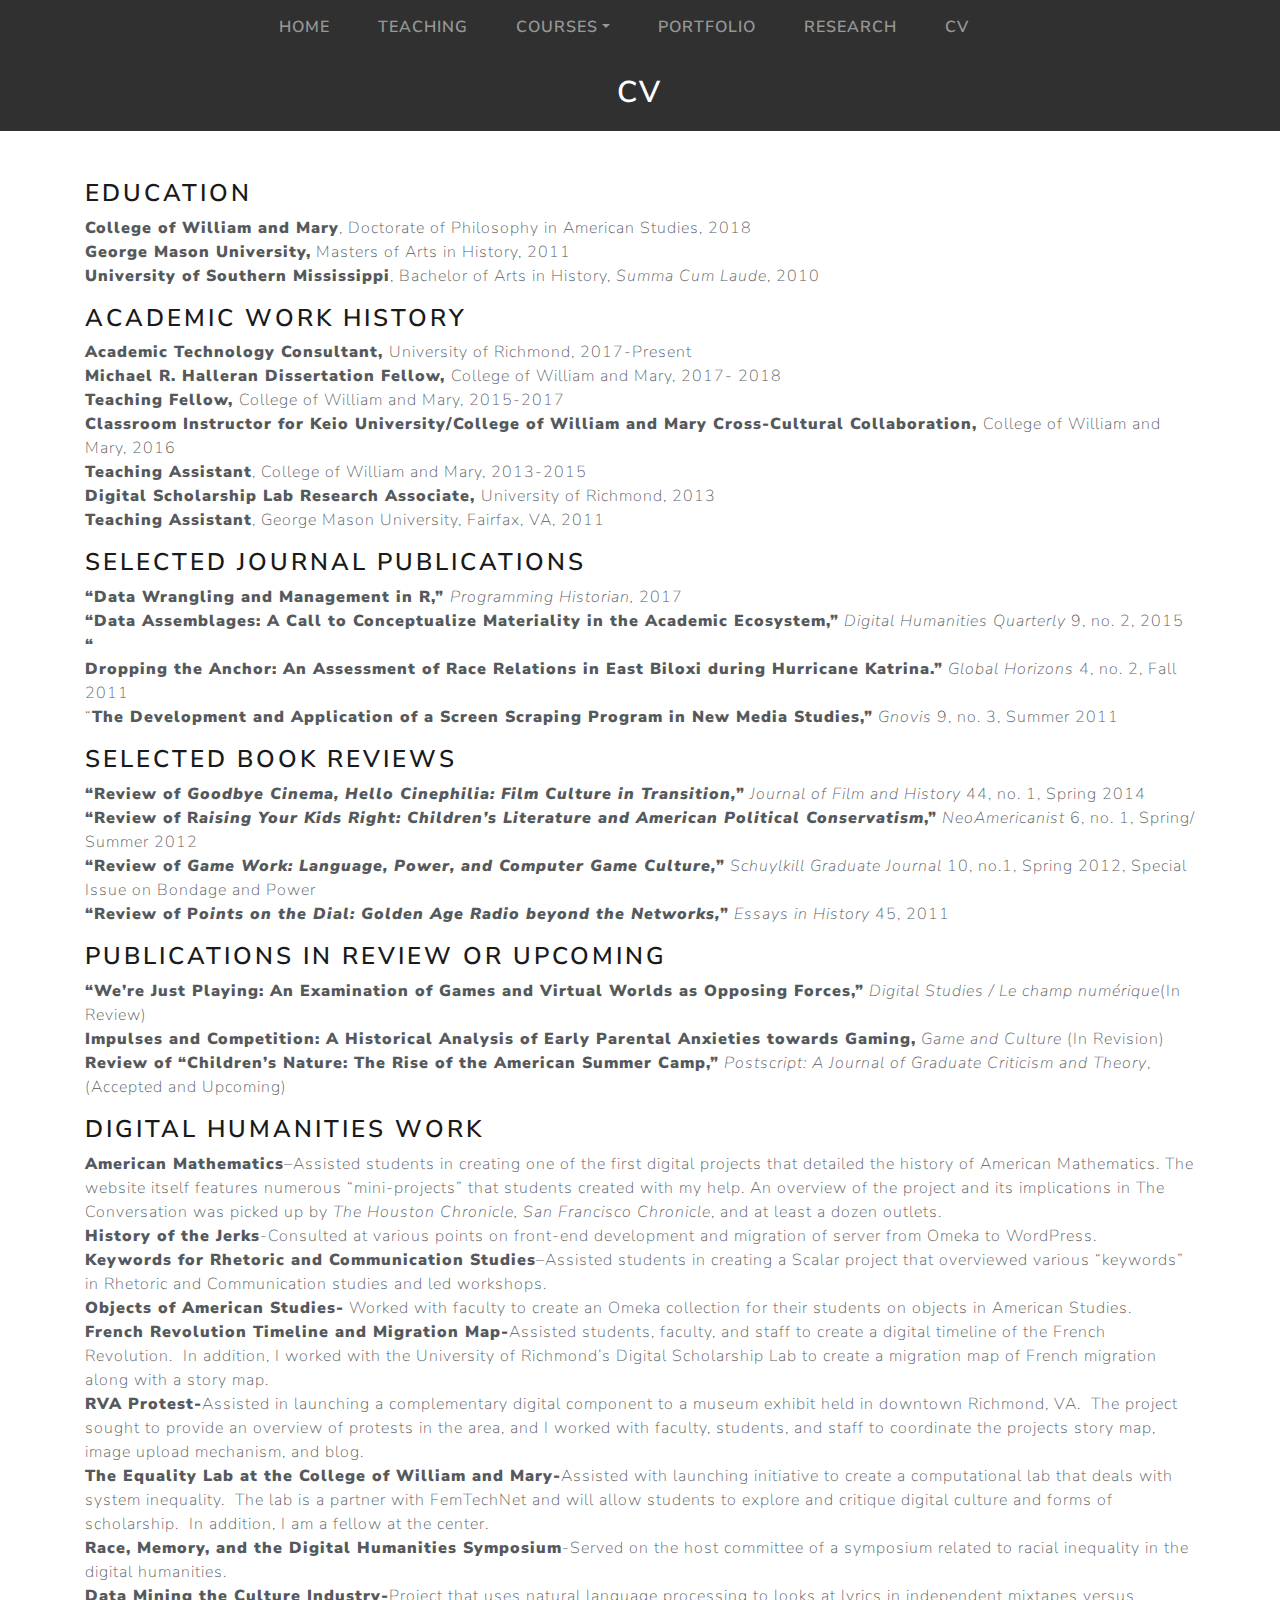
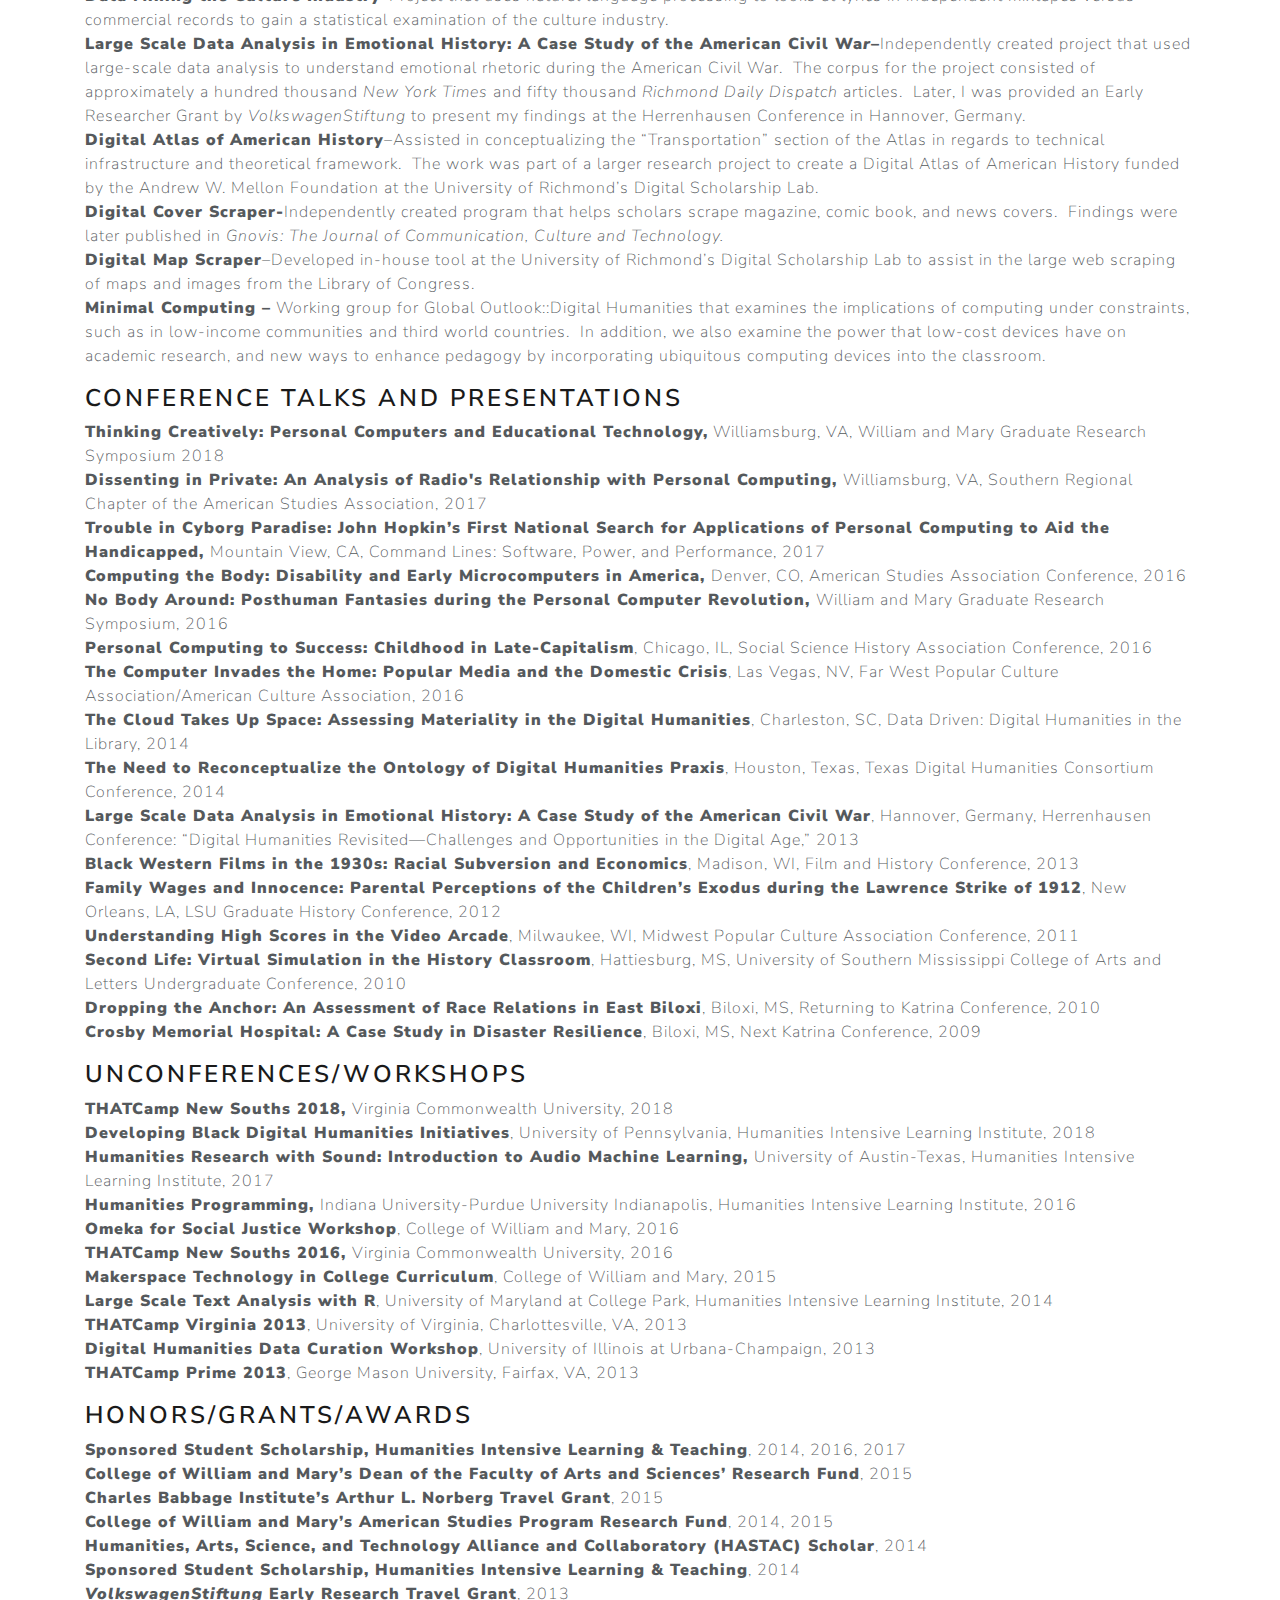
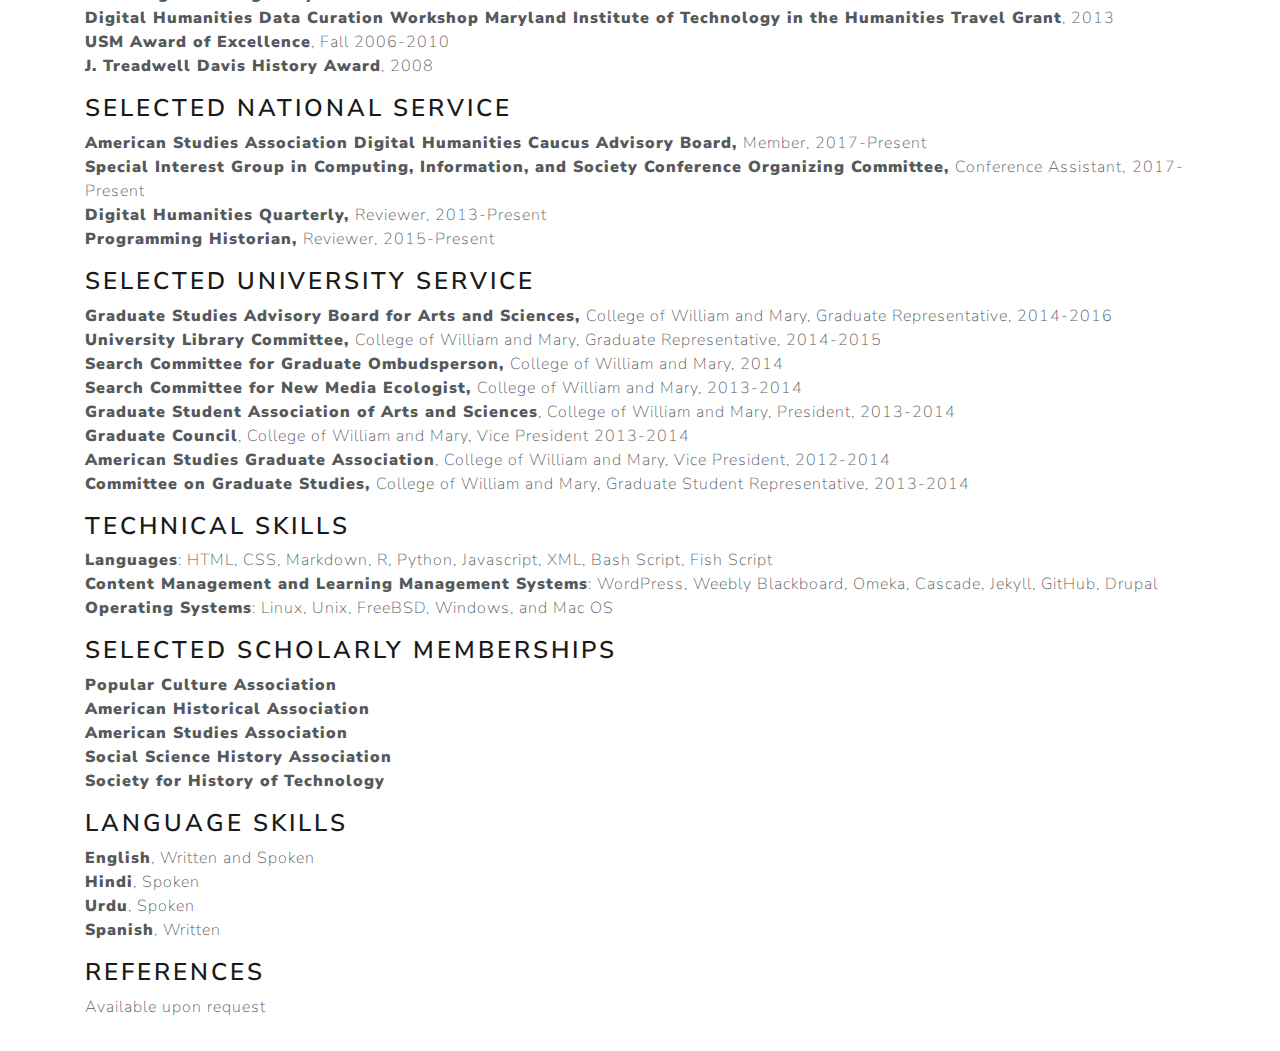
<file: cv.html>
<!DOCTYPE html>
<html lang="en">

<head>
  <!-- Website Metadata -->
  <meta charset="utf-8">
  <meta name="viewport" content="width=device-width, initial-scale=1, shrink-to-fit=no">
  <meta name="description" content="">
  <meta name="author" content="">
  <title>Nabeel Siddiqui</title>
  <!-- Bootstrap and Custom CSS -->
  <link rel="stylesheet" href="css/bootstrap.min.css">
  <link rel="stylesheet" href="css/style.css">
  <script src="https://code.jquery.com/jquery-1.10.2.js"></script>
  <!-- Animation CSS -->
  <link rel="stylesheet" href="https://cdnjs.cloudflare.com/ajax/libs/animate.css/3.7.2/animate.min.css">
</head>

<body id="home-top">
  <div class="container-fluid p-0">
    <!-- Navigaton Bar -->
    <div id="nav-placeholder"></div>

    <!-- Page Title -->
    <h4 class="text-center text-uppercase mb-5 pageTitle animated slideInDown">CV</h4>
  </div>
  <div class="container mb-3">
    <div class="row">
      <div class="col-lg-12">
        <h3>EDUCATION</h3>
        <p><strong>College of William and Mary</strong>, Doctorate of Philosophy in American Studies, 2018<br />
          <strong>George Mason University,</strong> Masters of Arts in History, 2011<br />
          <strong>University of Southern Mississippi</strong>, Bachelor of Arts in History, <em>Summa Cum Laude</em>, 2010</p>
        <h3>ACADEMIC WORK HISTORY</h3>
        <p><strong>Academic Technology Consultant, </strong>University of Richmond, 2017-Present<br />
          <strong>Michael R. Halleran Dissertation Fellow, </strong>College of William and Mary, 2017- 2018<br />
          <strong>Teaching Fellow, </strong>College of William and Mary, 2015-2017<br />
          <strong>Classroom Instructor for Keio University/College of William and Mary Cross-</strong><strong>Cultural Collaboration, </strong>College of William and Mary, 2016<br />
          <strong>Teaching Assistant</strong>, College of William and Mary, 2013-2015<br />
          <strong>Digital Scholarship Lab Research Associate, </strong>University of Richmond, 2013<br />
          <strong>Teaching Assistant</strong>, George Mason University, Fairfax, VA, 2011</p>
        <h3>SELECTED JOURNAL PUBLICATIONS</h3>
        <p><strong>&#8220;Data Wrangling and Management in R,&#8221; </strong><em>Programming Historian, </em>2017<br />
          <strong>“Data Assemblages: A Call to Conceptualize Materiality in the Academic Ecosystem,”</strong> <em>Digital Humanities Quarterly</em> 9, no. 2, 2015 <strong>“<br />
          </strong><strong>Dropping the Anchor: An Assessment of Race Relations in East Biloxi during Hurricane Katrina.”</strong> <em>Global Horizons</em> 4, no. 2, Fall 2011<br />
          “<strong>The Development and Application of a Screen Scraping Program in New Media Studies,”</strong> <em>Gnovis</em> 9, no. 3, Summer 2011</p>
        <h3>SELECTED BOOK REVIEWS</h3>
        <p><strong>&#8220;Review of <em>Goodbye Cinema, Hello Cinephilia: Film Culture in Transition,</em>”</strong> <em>Journal of Film and History</em> 44, no. 1, Spring 2014<br />
          <strong>&#8220;Review of R<em>aising Your Kids Right: Children’s Literature and American Political Conservatism</em>,”</strong> <em>NeoAmericanist</em> 6, no. 1, Spring/ Summer 2012<br />
          <strong>&#8220;Review of <em>Game Work: Language, Power, and Computer Game Culture,</em>”</strong> <em>Schuylkill Graduate Journal</em> 10, no.1, Spring 2012, Special Issue on Bondage and Power<br />
          <strong>&#8220;Review of P<em>oints on the Dial: Golden Age Radio beyond the Networks,</em>”</strong> <em>Essays in History</em> 45, 2011</p>
        <h3>PUBLICATIONS IN REVIEW OR UPCOMING</h3>
        <p><strong>“We&#8217;re Just Playing: An Examination of Games and Virtual Worlds as Opposing Forces,”</strong> <em>Digital Studies / Le champ numérique</em>(In Review)<br />
          <strong>Impulses and Competition: A Historical Analysis of Early Parental Anxieties towards Gaming,</strong> <em>Game and Culture</em> (In Revision)<br />
          <strong>Review of “Children’s Nature: The Rise of the American Summer Camp,”</strong> <em>Postscript: A Journal of Graduate Criticism and Theory</em>, (Accepted and Upcoming)</p>
        <h3>DIGITAL HUMANITIES WORK</h3>
        <p><strong>American Mathematics</strong><em>&#8211;</em>Assisted students in creating one of the first digital projects that detailed the history of American Mathematics. The website itself features numerous &#8220;mini-projects&#8221; that students created with my help. An overview of the project and its implications in The Conversation was picked up by <em>The Houston Chronicle, San Francisco Chronicle</em>, and at least a dozen outlets.<br />
          <strong>History of the Jerks</strong>-Consulted at various points on front-end development and migration of server from Omeka to WordPress.<br />
          <strong>Keywords for Rhetoric and Communication Studies</strong><em>&#8211;</em>Assisted students in creating a Scalar project that overviewed various &#8220;keywords&#8221; in Rhetoric and Communication studies and led workshops.<br />
          <strong>Objects of American Studies-</strong> Worked with faculty to create an Omeka collection for their students on objects in American Studies.<br />
          <strong>French Revolution Timeline and Migration Map-</strong>Assisted students, faculty, and staff to create a digital timeline of the French Revolution.  In addition, I worked with the University of Richmond&#8217;s Digital Scholarship Lab to create a migration map of French migration along with a story map.<br />
          <strong>RVA Protest-</strong>Assisted in launching a complementary digital component to a museum exhibit held in downtown Richmond, VA.  The project sought to provide an overview of protests in the area, and I worked with faculty, students, and staff to coordinate the projects story map, image upload mechanism, and blog.<br />
          <strong>The Equality Lab at the College of William and Mary-</strong>Assisted with launching initiative to create a computational lab that deals with system inequality.  The lab is a partner with FemTechNet and will allow students to explore and critique digital culture and forms of scholarship.  In addition, I am a fellow at the center.<br />
          <strong>Race, Memory, and the Digital Humanities Symposium</strong>-Served on the host committee of a symposium related to racial inequality in the digital humanities.<br />
          <strong>Data Mining the Culture Industry-</strong>Project that uses natural language processing to looks at lyrics in independent mixtapes versus commercial records to gain a statistical examination of the culture industry.<br />
          <strong>Large Scale Data Analysis in Emotional History: A Case Study of the </strong><strong>American Civil Wa<em>r</em>&#8211;</strong>Independently created project that used large-scale data analysis to understand emotional rhetoric during the American Civil War.  The corpus for the project consisted of approximately a hundred thousand <em>New York Times</em> and fifty thousand <em>Richmond Daily Dispatch </em>articles.  Later, I was provided an Early Researcher Grant by <em>VolkswagenStiftung </em>to present my findings at the Herrenhausen Conference in Hannover, Germany.<br />
          <strong>Digital Atlas of American History</strong><em>&#8211;</em>Assisted in conceptualizing the “Transportation” section of the Atlas in regards to technical infrastructure and theoretical framework.  The work was part of a larger research project to create a Digital Atlas of American History funded by the Andrew W. Mellon Foundation at the University of Richmond&#8217;s Digital Scholarship Lab.<br />
          <strong>Digital Cover Scraper-</strong>Independently created program that helps scholars scrape magazine, comic book, and news covers.  Findings were later published in <em>Gnovis: The Journal of Communication, Culture and Technology.<br />
          </em><strong>Digital Map Scraper</strong><em>&#8211;</em>Developed in-house tool at the University of Richmond&#8217;s Digital Scholarship Lab to assist in the large web scraping of maps and images from the Library of Congress.<em><br />
          </em><strong>Minimal Computing &#8211;</strong> Working group for Global Outlook::Digital Humanities that examines the implications of computing under constraints, such as in low-income communities and third world countries.  In addition, we also examine the power that low-cost devices have on academic research, and new ways to enhance pedagogy by incorporating ubiquitous computing devices into the classroom.</p>
        <h3>CONFERENCE TALKS AND PRESENTATIONS</h3>
        <p><strong>Thinking Creatively: Personal Computers and Educational Technology,</strong> Williamsburg, VA, William and Mary Graduate Research Symposium 2018<br />
          <strong>Dissenting in Private: An Analysis of Radio's Relationship with Personal Computing, </strong>Williamsburg, VA, Southern Regional Chapter of the American Studies Association, 2017<br />
          <strong>Trouble in Cyborg Paradise: John Hopkin’s First National Search for </strong><strong>Applications of Personal Computing to Aid the Handicapped, </strong>Mountain View, CA, Command Lines: Software, Power, and Performance, 2017<br />
          <strong>Computing the Body: Disability and Early Microcomputers in America, </strong>Denver, CO, American Studies Association Conference, 2016<br />
          <strong>No Body Around: Posthuman Fantasies during the Personal Computer </strong><strong>Revolution, </strong>William and Mary Graduate Research Symposium, 2016<br />
          <strong>Personal Computing to Success: Childhood in Late-Capitalism</strong>, Chicago, IL, Social Science History Association Conference, 2016<br />
          <strong>The Computer Invades the Home: Popular Media and the Domestic Crisis</strong>, Las Vegas, NV, Far West Popular Culture Association/American Culture Association, 2016<br />
          <strong>The Cloud Takes Up Space: Assessing Materiality in the Digital Humanities</strong>, Charleston, SC, Data Driven: Digital Humanities in the Library, 2014<br />
          <strong>The Need to Reconceptualize the Ontology of Digital Humanities Praxis</strong>, Houston, Texas, Texas Digital Humanities Consortium Conference, 2014<br />
          <strong>Large Scale Data Analysis in Emotional History: A Case Study of the American Civil War</strong>, Hannover, Germany, Herrenhausen Conference: “Digital Humanities Revisited—Challenges and Opportunities in the Digital Age,” 2013<br />
          <strong>Black Western Films in the 1930s: Racial Subversion and Economics</strong>, Madison, WI, Film and History Conference, 2013<br />
          <strong>Family Wages and Innocence: Parental Perceptions of the Children’s Exodus during the Lawrence Strike of 1912</strong>, New Orleans, LA, LSU Graduate History Conference, 2012<br />
          <strong>Understanding High Scores in the Video Arcade</strong>, Milwaukee, WI, Midwest Popular Culture Association Conference, 2011<br />
          <strong>Second Life: Virtual Simulation in the History Classroom</strong>, Hattiesburg, MS, University of Southern Mississippi College of Arts and Letters Undergraduate Conference, 2010<br />
          <strong>Dropping the Anchor: An Assessment of Race Relations in East Biloxi</strong>, Biloxi, MS, Returning to Katrina Conference, 2010<br />
          <strong>Crosby Memorial Hospital: A Case Study in Disaster Resilience</strong>, Biloxi, MS, Next Katrina Conference, 2009</p>
        <h3>UNCONFERENCES/WORKSHOPS</h3>
        <p><strong>THATCamp New Souths 2018, </strong>Virginia Commonwealth University, 2018<br />
          <strong>Developing Black Digital Humanities Initiatives</strong>, University of Pennsylvania, Humanities Intensive Learning Institute, 2018<br />
          <strong>Humanities Research with Sound: Introduction to Audio Machine Learning, </strong>University of Austin-Texas, Humanities Intensive Learning Institute, 2017<br />
          <strong>Humanities Programming, </strong>Indiana University-Purdue University Indianapolis, Humanities Intensive Learning Institute, 2016<br />
          <strong>Omeka for Social Justice Workshop</strong>, College of William and Mary, 2016<br />
          <strong>THATCamp New Souths 2016, </strong>Virginia Commonwealth University, 2016<br />
          <strong>Makerspace Technology in College Curriculum</strong>, College of William and Mary, 2015<br />
          <strong>Large Scale Text Analysis with R</strong>, University of Maryland at College Park, Humanities Intensive Learning Institute, 2014<br />
          <strong>THATCamp Virginia 2013</strong>, University of Virginia, Charlottesville, VA, 2013<br />
          <strong>Digital Humanities Data Curation Workshop</strong>, University of Illinois at Urbana-Champaign, 2013<br />
          <strong>THATCamp Prime 2013</strong>, George Mason University, Fairfax, VA, 2013</p>
        <h3>HONORS/GRANTS/AWARDS</h3>
        <p><strong>Sponsored Student Scholarship, Humanities Intensive Learning &amp; Teaching</strong>, 2014, 2016, 2017<br />
          <strong>College of William and Mary’s Dean of the Faculty of Arts and Sciences’ Research Fund</strong>, 2015<br />
          <strong>Charles Babbage Institute’s Arthur L. Norberg Travel Grant</strong>, 2015<br />
          <strong>College of William and Mary’s American Studies Program Research Fund</strong>, 2014, 2015<br />
          <strong>Humanities, Arts, Science, and Technology Alliance and Collaboratory (HASTAC) Scholar</strong>, 2014<br />
          <strong>Sponsored Student Scholarship, Humanities Intensive Learning &amp; Teaching</strong>, 2014<br />
          <strong><em>VolkswagenStiftung</em> Early Research Travel Grant</strong>, 2013<br />
          <strong>Digital Humanities Data Curation Workshop Maryland Institute of Technology in the Humanities Travel Grant</strong>, 2013<br />
          <strong>USM Award of Excellence</strong>, Fall 2006-2010<br />
          <strong>J. Treadwell Davis History Award</strong>, 2008</p>
        <h3>SELECTED NATIONAL SERVICE</h3>
        <p><strong>American Studies Association Digital Humanities Caucus Advisory Board, </strong>Member, 2017-Present<br />
          <strong>Special Interest Group in Computing, Information, and Society Conference</strong><strong> Organizing Committee, </strong>Conference Assistant,<strong> </strong>2017-Present<br />
          <strong>Digital Humanities Quarterly, </strong>Reviewer, 2013-Present<br />
          <strong>Programming Historian, </strong>Reviewer, 2015-Present</p>
        <h3>SELECTED UNIVERSITY SERVICE</h3>
        <p><strong>Graduate Studies Advisory Board for Arts and Sciences, </strong>College of William and Mary, Graduate Representative, 2014-2016<br />
          <strong>University Library Committee, </strong>College of William and Mary, Graduate Representative, 2014-2015<br />
          <strong>Search Committee for Graduate Ombudsperson, </strong>College of William and Mary, 2014<br />
          <strong>Search Committee for New Media Ecologist, </strong>College of William and Mary, 2013-2014<br />
          <strong>Graduate Student Association of Arts and Sciences</strong>, College of William and Mary, President, 2013-2014<br />
          <strong>Graduate Council</strong>, College of William and Mary, Vice President 2013-2014<br />
          <strong>American Studies Graduate Association</strong>, College of William and Mary, Vice President, 2012-2014<br />
          <strong>Committee on Graduate Studies, </strong>College of William and Mary, Graduate Student Representative, 2013-2014</p>
        <h3>TECHNICAL SKILLS</h3>
        <p><strong>Languages</strong>: HTML, CSS, Markdown, R, Python, Javascript, XML, Bash Script, Fish Script<br />
          <strong>Content Management and Learning Management Systems</strong>: WordPress, Weebly Blackboard, Omeka, Cascade, Jekyll, GitHub, Drupal<br />
          <strong>Operating Systems</strong>: Linux, Unix, FreeBSD, Windows, and Mac OS</p>
        <h3>SELECTED SCHOLARLY MEMBERSHIPS</h3>
        <p><strong>Popular Culture Association<br />
          </strong><strong>American Historical Association<br />
          </strong><strong>American Studies Association<br />
          </strong><strong>Social Science History Association<br />
          </strong><strong>Society for History of Technology</strong></p>
        <h3>LANGUAGE SKILLS</h3>
        <p><strong>English</strong>, Written and Spoken<br />
          <strong>Hindi</strong>, Spoken<br />
          <strong>Urdu</strong>, Spoken<br />
          <strong>Spanish</strong>, Written</p>
        <h3>REFERENCES</h3>
        <p>Available upon request</p>
      </div>
    </div>
    <!--Navigation Bar Script and Dependencies-->
    <script src="https://code.jquery.com/jquery-3.3.1.min.js" integrity="sha256-FgpCb/KJQlLNfOu91ta32o/NMZxltwRo8QtmkMRdAu8=" crossorigin="anonymous"></script>
    <script src="https://cdnjs.cloudflare.com/ajax/libs/popper.js/1.14.3/umd/popper.min.js" integrity="sha384-ZMP7rVo3mIykV+2+9J3UJ46jBk0WLaUAdn689aCwoqbBJiSnjAK/l8WvCWPIPm49" crossorigin="anonymous"></script>
    <script src="https://stackpath.bootstrapcdn.com/bootstrap/4.1.3/js/bootstrap.min.js" integrity="sha384-ChfqqxuZUCnJSK3+MXmPNIyE6ZbWh2IMqE241rYiqJxyMiZ6OW/JmZQ5stwEULTy" crossorigin="anonymous"></script>
    <script>
      $(function() {
        $("#nav-placeholder").load("nav.html");
      });
    </script>
</body></html>
</file>
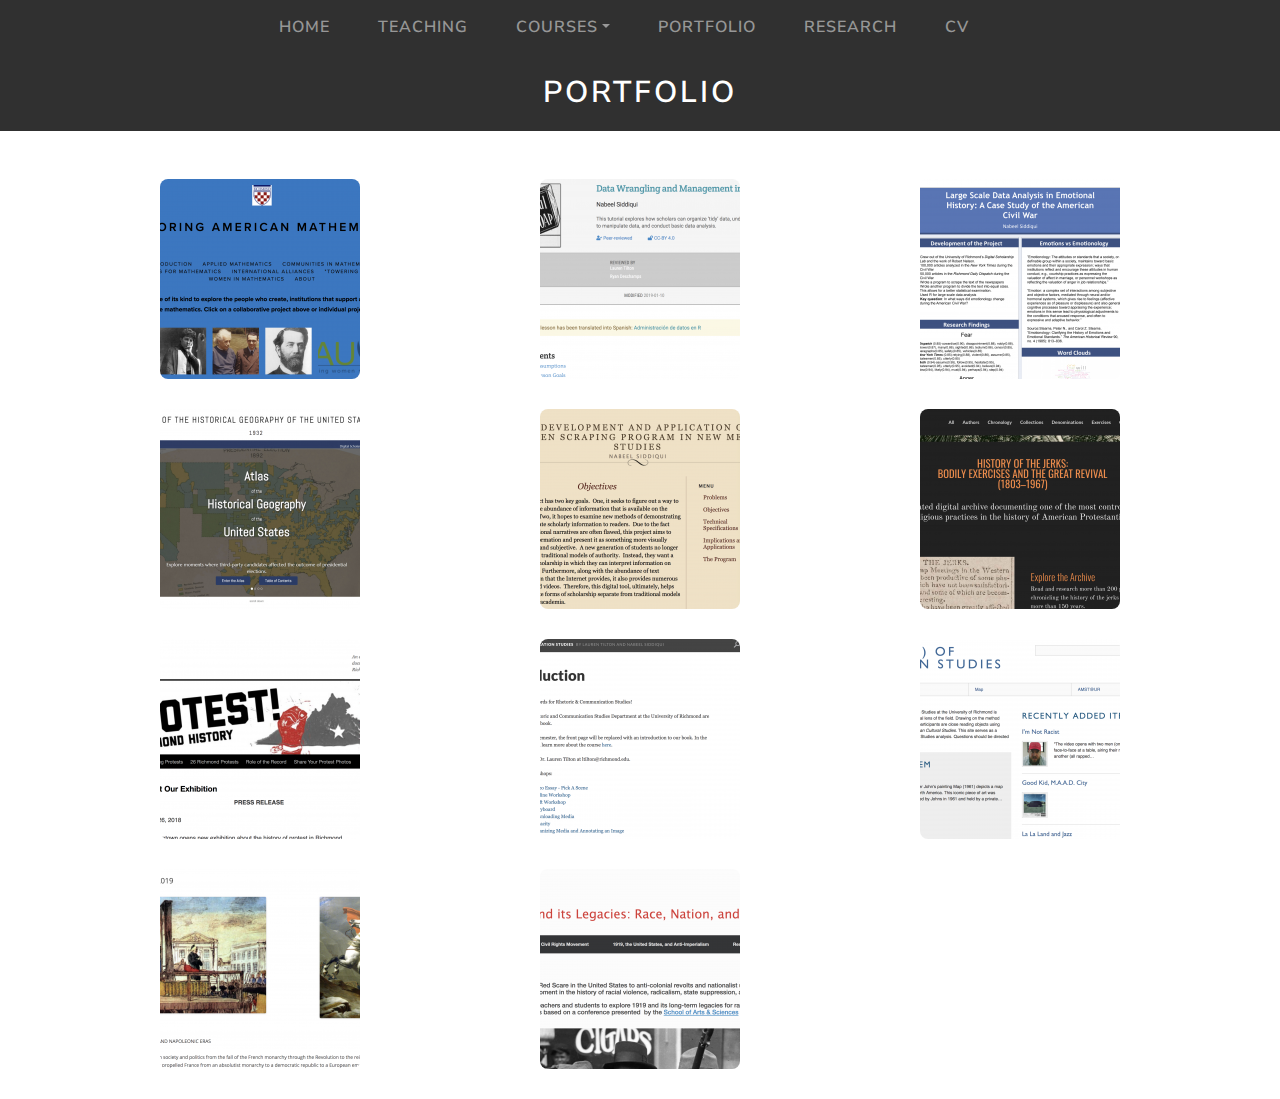
<file: portfolio.html>
<!-- General HTML Setup -->
<!DOCTYPE html>
<html lang="en">

<head>
	<!-- Website Metadata -->
	<meta charset="utf-8">
	<meta name="viewport" content="width=device-width, initial-scale=1, shrink-to-fit=no">
	<meta name="description" content="">
	<meta name="author" content="">
	<title>Nabeel Siddiqui</title>
	<!-- Bootstrap and Custom CSS -->
	<link href="/assets/fontawesome-free/css/all.min.css" rel="stylesheet" type="text/css">
	<link rel="stylesheet" href="/css/bootstrap.min.css">
	<link rel="stylesheet" href="/css/style.css">
	<!-- Animation CSS -->
	<link rel="stylesheet" href="https://cdnjs.cloudflare.com/ajax/libs/animate.css/3.7.2/animate.min.css">
</head>

<body id="home-top">
	<div class="container-fluid p-0">
		<!-- Navigation Bar -->
		<div id="nav-placeholder"></div>

		<!-- Page Title -->
		<h4 class="text-center text-uppercase mb-5 pageTitle animated slideInDown">Portfolio</h4>
	</div>
	<!-- Portfolio Section -->
	<section class="page-section portfolio" id="portfolio">
		<div class="container">
			<!-- Portfolio Grid Items -->
			<div class="row">
				<!-- Portfolio Item American Mathematics -->
				<div class="col-md-6 col-lg-4">
					<div class="portfolio-item mx-auto" data-toggle="modal" data-target="#portfolioModalMathematics">
						<div class="portfolio-item-caption d-flex align-items-center justify-content-center h-100 w-100">
							<div class="portfolio-item-caption-content text-center text-white">
								<i class="fas fa-plus fa-3x"></i>
							</div>
						</div>
						<img class="img-fluid" src="img/portfolio/mathematics.png" alt="" >
					</div>
				</div>
				<!-- Portfolio Item Data Wrangling -->
				<div class="col-md-6 col-lg-4">
					<div class="portfolio-item mx-auto" data-toggle="modal" data-target="#portfolioModalData">
						<div class="portfolio-item-caption d-flex align-items-center justify-content-center h-100 w-100">
							<div class="portfolio-item-caption-content text-center text-white">
								<i class="fas fa-plus fa-3x"></i>
							</div>
						</div>
						<img class="img-fluid" src="img/portfolio/datawrangling.png" alt="">
					</div>
				</div>
				<!-- Portfolio Large Scale Text -->
				<div class="col-md-6 col-lg-4">
					<div class="portfolio-item mx-auto" data-toggle="modal" data-target="#portfolioModalText">
						<div class="portfolio-item-caption d-flex align-items-center justify-content-center h-100 w-100">
							<div class="portfolio-item-caption-content text-center text-white">
								<i class="fas fa-plus fa-3x"></i>
							</div>
						</div>
						<img class="img-fluid" src="img/portfolio/emotional.png" alt="">
					</div>
				</div>
				<!-- Portfolio Item Atlas -->
				<div class="col-md-6 col-lg-4">
					<div class="portfolio-item mx-auto" data-toggle="modal" data-target="#portfolioModalAtlas">
						<div class="portfolio-item-caption d-flex align-items-center justify-content-center h-100 w-100">
							<div class="portfolio-item-caption-content text-center text-white">
								<i class="fas fa-plus fa-3x"></i>
							</div>
						</div>
						<img class="img-fluid" src="img/portfolio/atlas.png" alt="">
					</div>
				</div>
				<!-- Portfolio Item Screen Scraper -->
				<div class="col-md-6 col-lg-4">
					<div class="portfolio-item mx-auto" data-toggle="modal" data-target="#portfolioModalScreen">
						<div class="portfolio-item-caption d-flex align-items-center justify-content-center h-100 w-100">
							<div class="portfolio-item-caption-content text-center text-white">
								<i class="fas fa-plus fa-3x"></i>
							</div>
						</div>
						<img class="img-fluid" src="img/portfolio/screenscrape.png" alt="">
					</div>
				</div>
				<!-- Portfolio Item Jerks -->
				<div class="col-md-6 col-lg-4">
					<div class="portfolio-item mx-auto" data-toggle="modal" data-target="#portfolioModalJerks">
						<div class="portfolio-item-caption d-flex align-items-center justify-content-center h-100 w-100">
							<div class="portfolio-item-caption-content text-center text-white">
								<i class="fas fa-plus fa-3x"></i>
							</div>
						</div>
						<img class="img-fluid" src="img/portfolio/jerks.png" alt="">
					</div>
				</div>
				<!-- Portfolio Item Protest RVA -->
				<div class="col-md-6 col-lg-4">
					<div class="portfolio-item mx-auto" data-toggle="modal" data-target="#portfolioModalRVA">
						<div class="portfolio-item-caption d-flex align-items-center justify-content-center h-100 w-100">
							<div class="portfolio-item-caption-content text-center text-white">
								<i class="fas fa-plus fa-3x"></i>
							</div>
						</div>
						<img class="img-fluid" src="img/portfolio/protest.png" alt="">
					</div>
				</div>
				<!-- Portfolio Item Keywords -->
				<div class="col-md-6 col-lg-4">
					<div class="portfolio-item mx-auto" data-toggle="modal" data-target="#portfolioModalKeywords">
						<div class="portfolio-item-caption d-flex align-items-center justify-content-center h-100 w-100">
							<div class="portfolio-item-caption-content text-center text-white">
								<i class="fas fa-plus fa-3x"></i>
							</div>
						</div>
						<img class="img-fluid" src="img/portfolio/keywords.png" alt="">
					</div>
				</div>
				<!-- Portfolio Item Objects -->
				<div class="col-md-6 col-lg-4">
					<div class="portfolio-item mx-auto" data-toggle="modal" data-target="#porfolioModalObjects">
						<div class="portfolio-item-caption d-flex align-items-center justify-content-center h-100 w-100">
							<div class="portfolio-item-caption-content text-center text-white">
								<i class="fas fa-plus fa-3x"></i>
							</div>
						</div>
						<img class="img-fluid" src="img/portfolio/objects.png" alt="">
					</div>
				</div>
				<!-- Portfolio Item French Revolution -->
				<div class="col-md-6 col-lg-4">
					<div class="portfolio-item mx-auto" data-toggle="modal" data-target="#portfolioModalFrenchRevolution">
						<div class="portfolio-item-caption d-flex align-items-center justify-content-center h-100 w-100">
							<div class="portfolio-item-caption-content text-center text-white">
								<i class="fas fa-plus fa-3x"></i>
							</div>
						</div>
						<img class="img-fluid" src="img/portfolio/frenchtimeline.png" alt="">
					</div>
				</div>
				<!-- Portfolio Item 1919 and Its Legacy -->
				<div class="col-md-6 col-lg-4">
					<div class="portfolio-item mx-auto" data-toggle="modal" data-target="#portfolioModal1919">
						<div class="portfolio-item-caption d-flex align-items-center justify-content-center h-100 w-100">
							<div class="portfolio-item-caption-content text-center text-white">
								<i class="fas fa-plus fa-3x"></i>
							</div>
						</div>
						<img class="img-fluid" src="img/portfolio/1919.png" alt="">
					</div>
				</div>
			</div>
			<!-- /.row -->
		</div>
	</section>
	<!-- Portfolio Modals -->
	<!-- Portfolio Modal Mathematics -->
	<div class="portfolio-modal modal fade" id="portfolioModalMathematics" tabindex="-1" role="dialog" aria-labelledby="portfolioModalMathematics" aria-hidden="true">
		<div class="modal-dialog modal-xl" role="document">
			<div class="modal-content">
				<button type="button" class="close" data-dismiss="modal" aria-label="Close">
					<span aria-hidden="true">
						<i class="fas fa-times"></i>
					</span>
				</button>
				<div class="modal-body text-center">
					<div class="container">
						<div class="row justify-content-center">
							<div class="col-lg-8">
								<!-- Portfolio Modal - Title -->
								<h2 class="portfolio-modal-title text-secondary text-uppercase mb-5">American Mathematics</h2>
								<!-- Portfolio Modal - Image -->
								<img class="img-fluid rounded mb-5" src="img/portfolio/mathematics_full.png" alt="">
								<!-- Portfolio Modal - Text -->
								<p>Assisted students in creating one of the first digital projects that detailed the history of American Mathematics. The website itself features numerous "mini-projects" that students created with my help. An overview of the project and its implications in <em>The Conversation</em> was picked up by <em>The Houston Chronicle, San Francisco Chronicle,</em> and at least a dozen outlets.</p>
								<p>Technical Skills Demonstrated: StoryMapJS, TimelineJS, ArcGIS Online, and WordPress</p>
								<button class="btn btn-primary" href="#" data-dismiss="modal">
									<i class="fas fa-times fa-fw"></i>
									Close Window
								</button>
							</div>
						</div>
					</div>
				</div>
			</div>
		</div>
	</div>
	<!-- Portfolio Modal Data Wrangling -->
	<div class="portfolio-modal modal fade" id="portfolioModalData" tabindex="-1" role="dialog" aria-labelledby="portfolioModalData" aria-hidden="true">
		<div class="modal-dialog modal-xl" role="document">
			<div class="modal-content">
				<button type="button" class="close" data-dismiss="modal" aria-label="Close">
					<span aria-hidden="true">
						<i class="fas fa-times"></i>
					</span>
				</button>
				<div class="modal-body text-center">
					<div class="container">
						<div class="row justify-content-center">
							<div class="col-lg-8">
								<!-- Portfolio Modal - Title -->
								<h2 class="portfolio-modal-title text-secondary text-uppercase mb-5">Data Wrangling and Management in R</h2>
								<!-- Portfolio Modal - Image -->
								<img class="img-fluid rounded mb-5" src="img/portfolio/datawrangling_full.png" alt="">
								<!-- Portfolio Modal - Text -->
								<p>I created a tutorial for the peer-reviewed website/journal <em>The Programming Historian</em> on how to manage data in R. Specifically, this tutorial showcases how to create what Hadley Wickham refers to as "tidy data."</p>
								<p>Technical Skills Demonstrated: R, Git/GitHub, and HTML</p>
								<button class="btn btn-primary" href="#" data-dismiss="modal">
									<i class="fas fa-times fa-fw"></i>
									Close Window
								</button>
							</div>
						</div>
					</div>
				</div>
			</div>
		</div>
	</div>
	<!-- Portfolio Modal Text Analysis -->
	<div class="portfolio-modal modal fade" id="portfolioModalText" tabindex="-1" role="dialog" aria-labelledby="portfolioModalText" aria-hidden="true">
		<div class="modal-dialog modal-xl" role="document">
			<div class="modal-content">
				<button type="button" class="close" data-dismiss="modal" aria-label="Close">
					<span aria-hidden="true">
						<i class="fas fa-times"></i>
					</span>
				</button>
				<div class="modal-body text-center">
					<div class="container">
						<div class="row justify-content-center">
							<div class="col-lg-8">
								<!-- Portfolio Modal - Title -->
								<h2 class="portfolio-modal-title text-secondary text-uppercase mb-5">Large Scale Data Analysis in Emotional History: A Case Study of the American Civil War</h2>
								<!-- Portfolio Modal - Image -->
								<img class="img-fluid rounded mb-5" src="img/portfolio/emotional_full.png" alt="">
								<!-- Portfolio Modal - Text -->
								<p>Independently created project that used large-scale data analysis to understand emotional rhetoric during the American Civil War. The corpus for the project consisted of approximately a hundred thousand <em>New York Times</em> and fifty thousand <em>Richmond Daily Dispatch</em> articles. Later, I was provided an Early Researcher Grant by VolkswagenStiftung to present my findings at the Herrenhausen Conference in Hannover, Germany.</p>
								<p>Technical Skills Demonstrated: Python, R, and MALLET</p>
								<button class="btn btn-primary" href="#" data-dismiss="modal">
									<i class="fas fa-times fa-fw"></i>
									Close Window
								</button>
							</div>
						</div>
					</div>
				</div>
			</div>
		</div>
	</div>
	<!-- Portfolio Modal Atlas -->
	<div class="portfolio-modal modal fade" id="portfolioModalAtlas" tabindex="-1" role="dialog" aria-labelledby="portfolioModalAtlas" aria-hidden="true">
		<div class="modal-dialog modal-xl" role="document">
			<div class="modal-content">
				<button type="button" class="close" data-dismiss="modal" aria-label="Close">
					<span aria-hidden="true">
						<i class="fas fa-times"></i>
					</span>
				</button>
				<div class="modal-body text-center">
					<div class="container">
						<div class="row justify-content-center">
							<div class="col-lg-8">
								<!-- Portfolio Modal - Title -->
								<h2 class="portfolio-modal-title text-secondary text-uppercase mb-5">Atlas of the Historical Geography of the United States</h2>
								<!-- Portfolio Modal - Image -->
								<img class="img-fluid rounded mb-5" src="img/portfolio/atlas_full.png" alt="">
								<!-- Portfolio Modal - Text -->
								<p>Assisted in the early stages of conceptualizing the “Transportation” section of the Atlas in regards to technical infrastructure and theoretical framework. The work was part of a larger research project to create a Digital Atlas of American History funded by the Andrew W. Mellon Foundation at the University of Richmond’s Digital Scholarship Lab.</p>
								<p>Technical Skills Demonstrated: Python, D3, and Javascript</p>
								<button class="btn btn-primary" href="#" data-dismiss="modal">
									<i class="fas fa-times fa-fw"></i>
									Close Window
								</button>
							</div>
						</div>
					</div>
				</div>
			</div>
		</div>
	</div>
	<!-- Portfolio Modal Screen Scraper -->
	<div class="portfolio-modal modal fade" id="portfolioModalScreen" tabindex="-1" role="dialog" aria-labelledby="portfolioModalScreen" aria-hidden="true">
		<div class="modal-dialog modal-xl" role="document">
			<div class="modal-content">
				<button type="button" class="close" data-dismiss="modal" aria-label="Close">
					<span aria-hidden="true">
						<i class="fas fa-times"></i>
					</span>
				</button>
				<div class="modal-body text-center">
					<div class="container">
						<div class="row justify-content-center">
							<div class="col-lg-8">
								<!-- Portfolio Modal - Title -->
								<h2 class="portfolio-modal-title text-secondary text-uppercase mb-5">The Development and Application of a Screen Scraping Program in New Media Studies</h2>
								<!-- Portfolio Modal - Image -->
								<img class="img-fluid rounded mb-5" src="img/portfolio/screenscrape_full.png" alt="">
								<!-- Portfolio Modal - Text -->
								<p>Independently created program that helps scholars scrape magazine, comic book, and news covers. Findings were later published in <em>Gnovis: The Journal of Communication, Culture and Technology.</em></p>
								<p>Demonstrated Technical Skills: HTML, CSS, Wordpress, and Python</p>
								<button class="btn btn-primary" href="#" data-dismiss="modal">
									<i class="fas fa-times fa-fw"></i>
									Close Window
								</button>
							</div>
						</div>
					</div>
				</div>
			</div>
		</div>
	</div>
	<!-- Portfolio Modal Jerks -->
	<div class="portfolio-modal modal fade" id="portfolioModalJerks" tabindex="-1" role="dialog" aria-labelledby="portfolioModalJerks" aria-hidden="true">
		<div class="modal-dialog modal-xl" role="document">
			<div class="modal-content">
				<button type="button" class="close" data-dismiss="modal" aria-label="Close">
					<span aria-hidden="true">
						<i class="fas fa-times"></i>
					</span>
				</button>
				<div class="modal-body text-center">
					<div class="container">
						<div class="row justify-content-center">
							<div class="col-lg-8">
								<!-- Portfolio Modal - Title -->
								<h2 class="portfolio-modal-title text-secondary text-uppercase mb-5">History of the Jerks</h2>
								<!-- Portfolio Modal - Image -->
								<img class="img-fluid rounded mb-5" src="img/portfolio/jerks_full.png" alt="">
								<!-- Portfolio Modal - Text -->
								<p>Consulted at various points on front-end development and migration of server from Omeka to WordPress.</p>
								<p>Technical Skills Demonstrated: Omeka/Omeka S, WordPress</p>
								<button class="btn btn-primary" href="#" data-dismiss="modal">
									<i class="fas fa-times fa-fw"></i>
									Close Window
								</button>
							</div>
						</div>
					</div>
				</div>
			</div>
		</div>
	</div>
	<!-- Portfolio Modal ProtestRVA -->
	<div class="portfolio-modal modal fade" id="portfolioModalRVA" tabindex="-1" role="dialog" aria-labelledby="portfolioModalRVA" aria-hidden="true">
		<div class="modal-dialog modal-xl" role="document">
			<div class="modal-content">
				<button type="button" class="close" data-dismiss="modal" aria-label="Close">
					<span aria-hidden="true">
						<i class="fas fa-times"></i>
					</span>
				</button>
				<div class="modal-body text-center">
					<div class="container">
						<div class="row justify-content-center">
							<div class="col-lg-8">
								<!-- Portfolio Modal - Title -->
								<h2 class="portfolio-modal-title text-secondary text-uppercase mb-5">RVA Protest</h2>
								<!-- Portfolio Modal - Image -->
								<img class="img-fluid rounded mb-5" src="img/portfolio/protest_full.png" alt="">
								<!-- Portfolio Modal - Text -->
								<p>Assisted in launching a complementary digital component to a museum exhibit held in downtown Richmond, VA. The project sought to provide an overview of protests in the area, and I worked with faculty, students, and staff to coordinate the projects story map, image upload mechanism, and blog.</p>
								<p>Technical Skills Demonstrated: StoryMapJS, ArcGIS Online, and WordPress</p>
								<button class="btn btn-primary" href="#" data-dismiss="modal">
									<i class="fas fa-times fa-fw"></i>
									Close Window
								</button>
							</div>
						</div>
					</div>
				</div>
			</div>
		</div>
	</div>
	<!-- Portfolio Modal Keywords-->
	<div class="portfolio-modal modal fade" id="portfolioModalKeywords" tabindex="-1" role="dialog" aria-labelledby="portfolioModalKeywords" aria-hidden="true">
		<div class="modal-dialog modal-xl" role="document">
			<div class="modal-content">
				<button type="button" class="close" data-dismiss="modal" aria-label="Close">
					<span aria-hidden="true">
						<i class="fas fa-times"></i>
					</span>
				</button>
				<div class="modal-body text-center">
					<div class="container">
						<div class="row justify-content-center">
							<div class="col-lg-8">
								<!-- Portfolio Modal - Title -->
								<h2 class="portfolio-modal-title text-secondary text-uppercase mb-5">Keywords in American Studies</h2>
								<!-- Portfolio Modal - Image -->
								<img class="img-fluid rounded mb-5" src="img/portfolio/keywords_full.png" alt="">
								<!-- Portfolio Modal - Text -->
								<p>Assisted students in creating a Scalar project that overviewed various "keywords" in Rhetoric and Communication studies and led workshops.</p>
								<p>Technical Skills Demonstrated: Scalar, HTML, and CSS</p>
								<button class="btn btn-primary" href="#" data-dismiss="modal">
									<i class="fas fa-times fa-fw"></i>
									Close Window
								</button>
							</div>
						</div>
					</div>
				</div>
			</div>
		</div>
	</div>
	<!-- Portfolio Modal Objects -->
	<div class="portfolio-modal modal fade" id="porfolioModalObjects" tabindex="-1" role="dialog" aria-labelledby="portfolioModalObjects" aria-hidden="true">
		<div class="modal-dialog modal-xl" role="document">
			<div class="modal-content">
				<button type="button" class="close" data-dismiss="modal" aria-label="Close">
					<span aria-hidden="true">
						<i class="fas fa-times"></i>
					</span>
				</button>
				<div class="modal-body text-center">
					<div class="container">
						<div class="row justify-content-center">
							<div class="col-lg-8">
								<!-- Portfolio Modal - Title -->
								<h2 class="portfolio-modal-title text-secondary text-uppercase mb-5">Objects in American Studies</h2>
								<!-- Portfolio Modal - Image -->
								<img class="img-fluid rounded mb-5" src="img/portfolio/objects_full.png" alt="">
								<!-- Portfolio Modal - Text -->
								<p>Worked with faculty to create an Omeka collection for their students on objects in American Studies.</p>
								<p>Technical Skills Demonstrated: Omeka/Omeka S</p>
								<button class="btn btn-primary" href="#" data-dismiss="modal">
									<i class="fas fa-times fa-fw"></i>
									Close Window
								</button>
							</div>
						</div>
					</div>
				</div>
			</div>
		</div>
	</div>
	<!-- Portfolio Modal French Revolution -->
	<div class="portfolio-modal modal fade" id="portfolioModalFrenchRevolution" tabindex="-1" role="dialog" aria-labelledby="portfolioModalFrenchRevolution" aria-hidden="true">
		<div class="modal-dialog modal-xl" role="document">
			<div class="modal-content">
				<button type="button" class="close" data-dismiss="modal" aria-label="Close">
					<span aria-hidden="true">
						<i class="fas fa-times"></i>
					</span>
				</button>
				<div class="modal-body text-center">
					<div class="container">
						<div class="row justify-content-center">
							<div class="col-lg-8">
								<!-- Portfolio Modal - Title -->
								<h2 class="portfolio-modal-title text-secondary text-uppercase mb-5">French Revolution Timeline and Migration Map</h2>
								<!-- Portfolio Modal - Image -->
								<img class="img-fluid rounded mb-5" src="img/portfolio/safe.png" alt="">
								<!-- Portfolio Modal - Text -->
								<p>Assisted students, faculty, and staff to create a digital timeline of the French Revolution. In addition, I worked with the University of Richmond's Digital Scholarship Lab to create a migration map of French migration along with a story map.</p>
								<p>Technical Skills Demonstrated: TimeLineJS, WordPress, and StoryMapJS</p>
								<button class="btn btn-primary" href="#" data-dismiss="modal">
									<i class="fas fa-times fa-fw"></i>
									Close Window
								</button>
							</div>
						</div>
					</div>
				</div>
			</div>
		</div>
	</div>
	<!-- Portfolio Modal 1919 -->
	<div class="portfolio-modal modal fade" id="portfolioModal1919" tabindex="-1" role="dialog" aria-labelledby="portfolioModal1919" aria-hidden="true">
		<div class="modal-dialog modal-xl" role="document">
			<div class="modal-content">
				<button type="button" class="close" data-dismiss="modal" aria-label="Close">
					<span aria-hidden="true">
						<i class="fas fa-times"></i>
					</span>
				</button>
				<div class="modal-body text-center">
					<div class="container">
						<div class="row justify-content-center">
							<div class="col-lg-8">
								<!-- Portfolio Modal - Title -->
								<h2 class="portfolio-modal-title text-secondary text-uppercase mb-5">1919 and its Legacies: Race, Nation, and Conflict</h2>
								<!-- Portfolio Modal - Image -->
								<img class="img-fluid rounded mb-5" src="img/portfolio/1919_full.png" alt="">
								<!-- Portfolio Modal - Text -->
								<p>Front end development for project examining the implications of 1919 and race in American Society.</p>
								<p>Technical Skills Demonstrated: HTML, WordPress, CSS, and various image editing software</p>
								<button class="btn btn-primary" href="#" data-dismiss="modal">
									<i class="fas fa-times fa-fw"></i>
									Close Window
								</button>
							</div>
						</div>
					</div>
				</div>
			</div>
		</div>
	</div>
	<!--Navigation Bar Script and Dependencies-->
	<script src="https://code.jquery.com/jquery-3.3.1.min.js" integrity="sha256-FgpCb/KJQlLNfOu91ta32o/NMZxltwRo8QtmkMRdAu8=" crossorigin="anonymous"></script>
	<script src="https://cdnjs.cloudflare.com/ajax/libs/popper.js/1.14.3/umd/popper.min.js" integrity="sha384-ZMP7rVo3mIykV+2+9J3UJ46jBk0WLaUAdn689aCwoqbBJiSnjAK/l8WvCWPIPm49" crossorigin="anonymous"></script>
	<script src="https://stackpath.bootstrapcdn.com/bootstrap/4.1.3/js/bootstrap.min.js" integrity="sha384-ChfqqxuZUCnJSK3+MXmPNIyE6ZbWh2IMqE241rYiqJxyMiZ6OW/JmZQ5stwEULTy" crossorigin="anonymous"></script>
	<script>
		$(function() {
			$("#nav-placeholder").load("/nav.html");
		});

	</script>
</body>

</html>
</file>
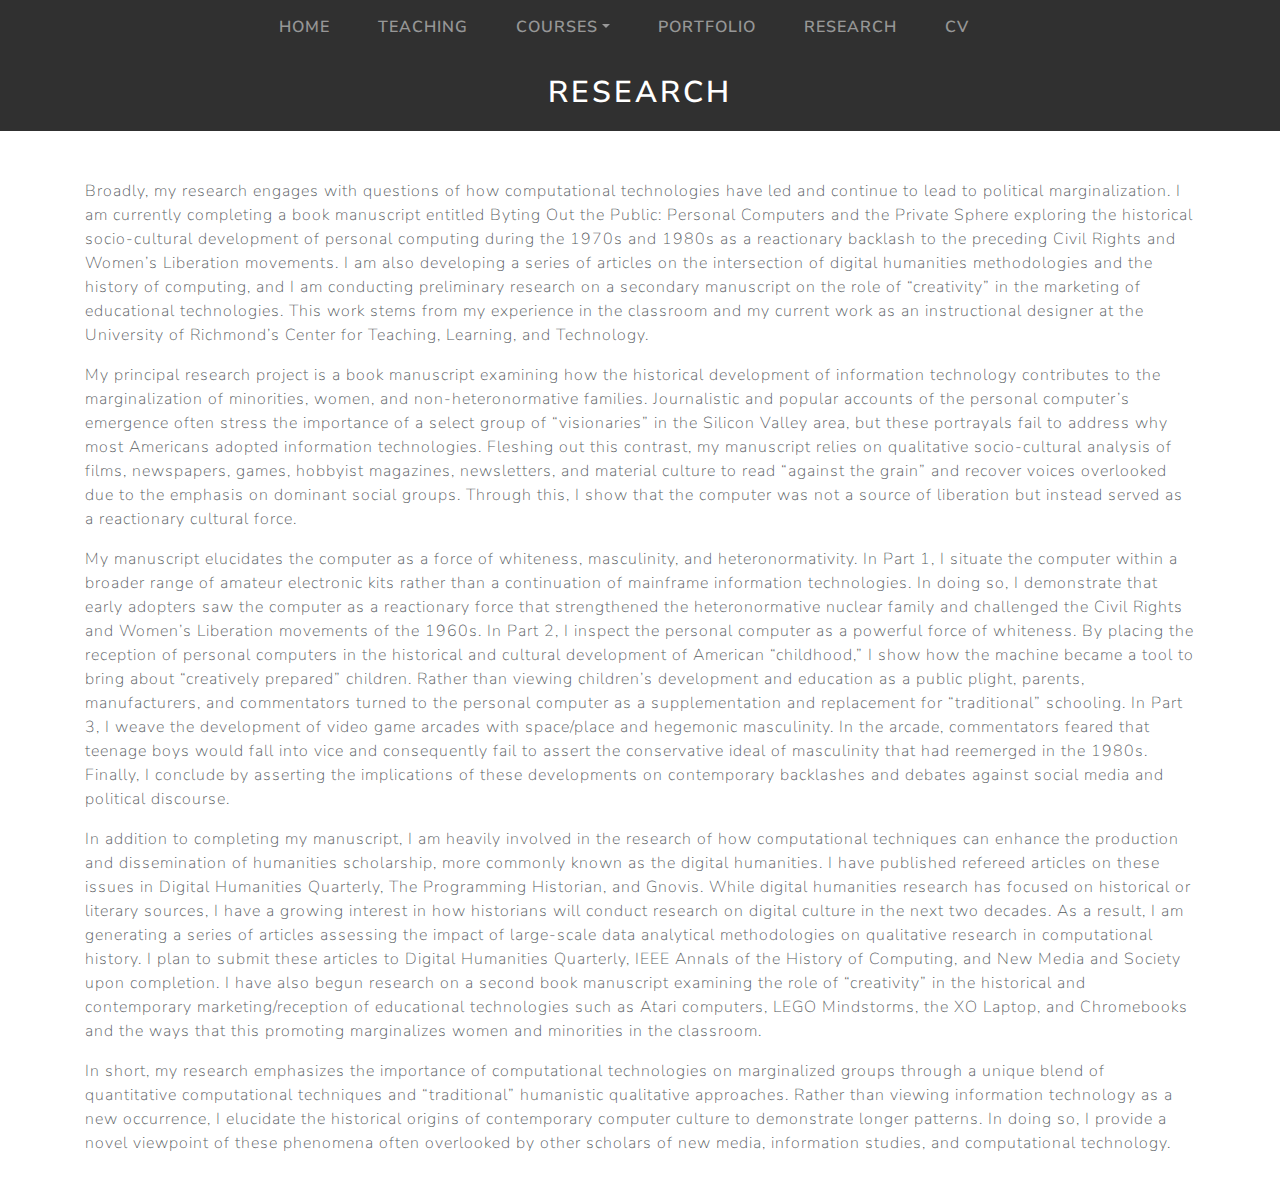
<file: research.html>
<!DOCTYPE html>
<html lang="en">

<head>
	<!-- Website Metadata -->
	<meta charset="utf-8">
	<meta name="viewport" content="width=device-width, initial-scale=1, shrink-to-fit=no">
	<meta name="description" content="">
	<meta name="author" content="">
	<title>Nabeel Siddiqui</title>
	<!-- Bootstrap and Custom CSS -->
	<link rel="stylesheet" href="css/bootstrap.min.css">
	<link rel="stylesheet" href="css/style.css">
	<script src="https://code.jquery.com/jquery-1.10.2.js"></script>
	<!-- Animation CSS -->
	<link rel="stylesheet" href="https://cdnjs.cloudflare.com/ajax/libs/animate.css/3.7.2/animate.min.css">
</head>

<body id="home-top">
	<div class="container-fluid p-0">
		<!-- Navigaton Bar -->
		<div id="nav-placeholder"></div>

		<!-- Page Title -->
		<h4 class="text-center text-uppercase mb-5 pageTitle animated slideInDown">Research</h4>
	</div>
	<!-- 1 Column Research Section-->
	<div class="container mb-3">
		<div class="row">
			<div class="col-lg-12">
				<p>Broadly, my research engages with questions of how computational technologies have led and continue to lead to political marginalization. I am currently completing a book manuscript entitled Byting Out the Public: Personal Computers and the Private Sphere exploring the historical socio-cultural development of personal computing during the 1970s and 1980s as a reactionary backlash to the preceding Civil Rights and Women’s Liberation movements. I am also developing a series of articles on the intersection of digital humanities methodologies and the history of computing, and I am conducting preliminary research on a secondary manuscript on the role of “creativity” in the marketing of educational technologies. This work stems from my experience in the classroom and my current work as an instructional designer at the University of Richmond’s Center for Teaching, Learning, and Technology.</p>
				<p>My principal research project is a book manuscript examining how the historical development of information technology contributes to the marginalization of minorities, women, and non-heteronormative families. Journalistic and popular accounts of the personal computer’s emergence often stress the importance of a select group of “visionaries” in the Silicon Valley area, but these portrayals fail to address why most Americans adopted information technologies. Fleshing out this contrast, my manuscript relies on qualitative socio-cultural analysis of films, newspapers, games, hobbyist magazines, newsletters, and material culture to read “against the grain” and recover voices overlooked due to the emphasis on dominant social groups. Through this, I show that the computer was not a source of liberation but instead served as a reactionary cultural force.</p>
				<p>My manuscript elucidates the computer as a force of whiteness, masculinity, and heteronormativity. In Part 1, I situate the computer within a broader range of amateur electronic kits rather than a continuation of mainframe information technologies. In doing so, I demonstrate that early adopters saw the computer as a reactionary force that strengthened the heteronormative nuclear family and challenged the Civil Rights and Women’s Liberation movements of the 1960s. In Part 2, I inspect the personal computer as a powerful force of whiteness. By placing the reception of personal computers in the historical and cultural development of American “childhood,” I show how the machine became a tool to bring about “creatively prepared” children. Rather than viewing children’s development and education as a public plight, parents, manufacturers, and commentators turned to the personal computer as a supplementation and replacement for “traditional” schooling. In Part 3, I weave the development of video game arcades with space/place and hegemonic masculinity. In the arcade, commentators feared that teenage boys would fall into vice and consequently fail to assert the conservative ideal of masculinity that had reemerged in the 1980s. Finally, I conclude by asserting the implications of these developments on contemporary backlashes and debates against social media and political discourse.</p>
				<p>In addition to completing my manuscript, I am heavily involved in the research of how computational techniques can enhance the production and dissemination of humanities scholarship, more commonly known as the digital humanities. I have published refereed articles on these issues in Digital Humanities Quarterly, The Programming Historian, and Gnovis. While digital humanities research has focused on historical or literary sources, I have a growing interest in how historians will conduct research on digital culture in the next two decades. As a result, I am generating a series of articles assessing the impact of large-scale data analytical methodologies on qualitative research in computational history. I plan to submit these articles to Digital Humanities Quarterly, IEEE Annals of the History of Computing, and New Media and Society upon completion. I have also begun research on a second book manuscript examining the role of “creativity” in the historical and contemporary marketing/reception of educational technologies such as Atari computers, LEGO Mindstorms, the XO Laptop, and Chromebooks and the ways that this promoting marginalizes women and minorities in the classroom.</p>
				<p>In short, my research emphasizes the importance of computational technologies on marginalized groups through a unique blend of quantitative computational techniques and “traditional” humanistic qualitative approaches. Rather than viewing information technology as a new occurrence, I elucidate the historical origins of contemporary computer culture to demonstrate longer patterns. In doing so, I provide a novel viewpoint of these phenomena often overlooked by other scholars of new media, information studies, and computational technology.</p>
			</div>
		</div>
	<!-- Bootstrap core JavaScript -->
	<!--Navigation Bar Script and Dependencies-->
	<script src="https://code.jquery.com/jquery-3.3.1.min.js" integrity="sha256-FgpCb/KJQlLNfOu91ta32o/NMZxltwRo8QtmkMRdAu8=" crossorigin="anonymous"></script>
	<script src="https://cdnjs.cloudflare.com/ajax/libs/popper.js/1.14.3/umd/popper.min.js" integrity="sha384-ZMP7rVo3mIykV+2+9J3UJ46jBk0WLaUAdn689aCwoqbBJiSnjAK/l8WvCWPIPm49" crossorigin="anonymous"></script>
	<script src="https://stackpath.bootstrapcdn.com/bootstrap/4.1.3/js/bootstrap.min.js" integrity="sha384-ChfqqxuZUCnJSK3+MXmPNIyE6ZbWh2IMqE241rYiqJxyMiZ6OW/JmZQ5stwEULTy" crossorigin="anonymous"></script>
	<script>
		$(function() {
			$("#nav-placeholder").load("/nav.html");
		});

	</script>
</body>

</html>
</file>
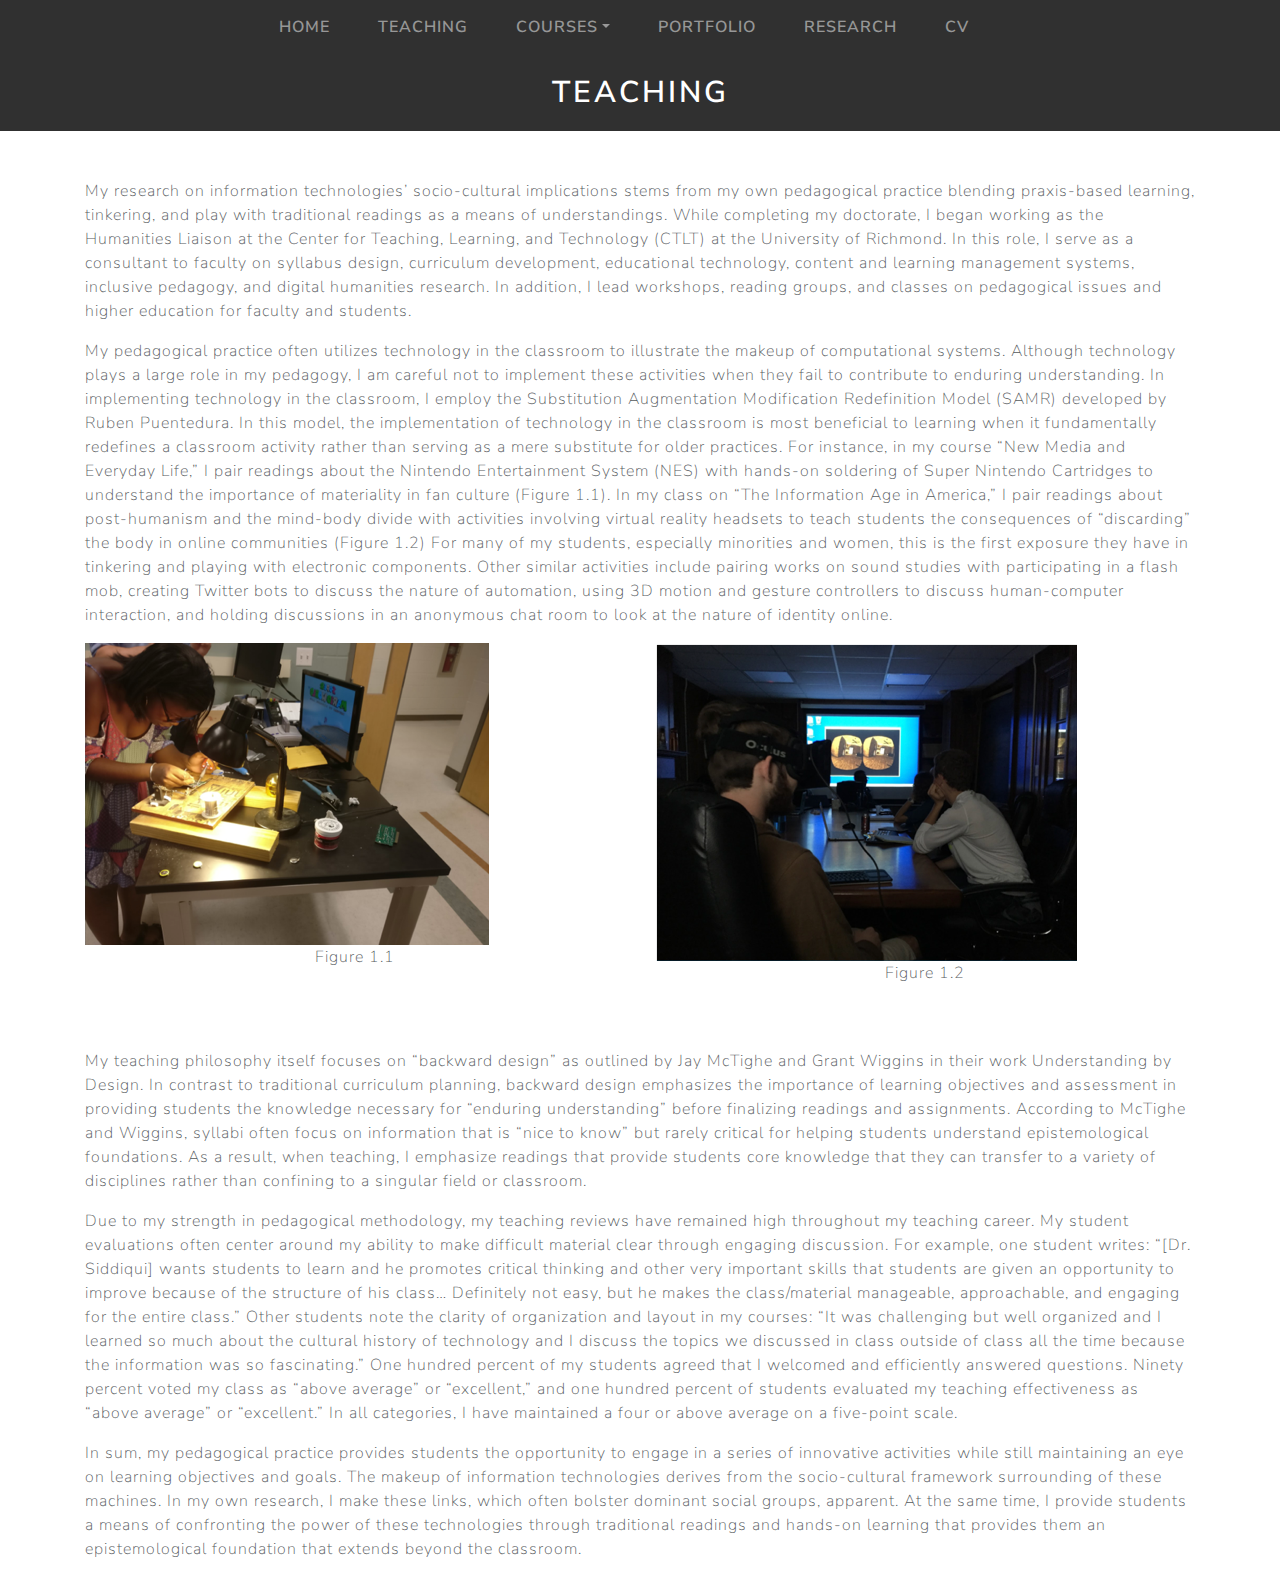
<file: teaching.html>
<!DOCTYPE html>
<html lang="en">

<head>
	<!-- Website Metadata -->
	<meta charset="utf-8">
	<meta name="viewport" content="width=device-width, initial-scale=1, shrink-to-fit=no">
	<meta name="description" content="">
	<meta name="author" content="">
	<title>Nabeel Siddiqui</title>
	<!-- Bootstrap and Custom CSS -->
	<link rel="stylesheet" href="css/bootstrap.min.css">
	<link rel="stylesheet" href="css/style.css">
	<script src="https://code.jquery.com/jquery-1.10.2.js"></script>
	<!-- Animation CSS -->
	<link rel="stylesheet" href="https://cdnjs.cloudflare.com/ajax/libs/animate.css/3.7.2/animate.min.css">
</head>

<body id="home-top">
	<div class="container-fluid p-0">
		<!-- Navigaton Bar -->
		<div id="nav-placeholder"></div>

		<!-- Page Title -->
		<h4 class="text-center text-uppercase mb-5 pageTitle animated slideInDown">Teaching</h4>
	</div>
	<div class="container mb-3">
		<div class="row">
			<div class="col-lg-12">
				<p>My research on information technologies’ socio-cultural implications stems from my own pedagogical practice blending praxis-based learning, tinkering, and play with traditional readings as a means of understandings. While completing my doctorate, I began working as the Humanities Liaison at the Center for Teaching, Learning, and Technology (CTLT) at the University of Richmond. In this role, I serve as a consultant to faculty on syllabus design, curriculum development, educational technology, content and learning management systems, inclusive pedagogy, and digital humanities research. In addition, I lead workshops, reading groups, and classes on pedagogical issues and higher education for faculty and students.</p>
				<p>My pedagogical practice often utilizes technology in the classroom to illustrate the makeup of computational systems. Although technology plays a large role in my pedagogy, I am careful not to implement these activities when they fail to contribute to enduring understanding. In implementing technology in the classroom, I employ the Substitution Augmentation Modification Redefinition Model (SAMR) developed by Ruben Puentedura. In this model, the implementation of technology in the classroom is most beneficial to learning when it fundamentally redefines a classroom activity rather than serving as a mere substitute for older practices. For instance, in my course “New Media and Everyday Life,” I pair readings about the Nintendo Entertainment System (NES) with hands-on soldering of Super Nintendo Cartridges to understand the importance of materiality in fan culture (Figure 1.1). In my class on “The Information Age in America,” I pair readings about post-humanism and the mind-body divide with activities involving virtual reality headsets to teach students the consequences of “discarding” the body in online communities (Figure 1.2) For many of my students, especially minorities and women, this is the first exposure they have in tinkering and playing with electronic components. Other similar activities include pairing works on sound studies with participating in a flash mob, creating Twitter bots to discuss the nature of automation, using 3D motion and gesture controllers to discuss human-computer interaction, and holding discussions in an anonymous chat room to look at the nature of identity online.</p>
			</div>
		</div>
		<!-- Two Column Image for Teaching-->
		<div class="row mb-5">
			<div class="col-lg-6 col-md-6">
				<figure>
					<img class="img-fluid" src="assets/teaching_1.png" alt="Students Tinkering with Super Nintendo Cartridge">
					<figcaption class="text-center">Figure 1.1</figcaption>
				</figure>
			</div>
			<div class="col-lg-6 col-md-6">
				<figure>
					<img class="img-fluid" src="assets/teaching_2.png" alt="Students Using Virtual Reality Helmets">
					<figcaption class="text-center">Figure 1.2</figcaption>
				</figure>
			</div>
		</div>
		<!-- 1 Column Teaching Section-->
		<div class="row">
			<div class="col-lg-12">
				<p>My teaching philosophy itself focuses on “backward design” as outlined by Jay McTighe and Grant Wiggins in their work Understanding by Design. In contrast to traditional curriculum planning, backward design emphasizes the importance of learning objectives and assessment in providing students the knowledge necessary for “enduring understanding” before finalizing readings and assignments. According to McTighe and Wiggins, syllabi often focus on information that is “nice to know” but rarely critical for helping students understand epistemological foundations. As a result, when teaching, I emphasize readings that provide students core knowledge that they can transfer to a variety of disciplines rather than confining to a singular field or classroom.</p>
				<p>Due to my strength in pedagogical methodology, my teaching reviews have remained high throughout my teaching career. My student evaluations often center around my ability to make difficult material clear through engaging discussion. For example, one student writes: “[Dr. Siddiqui] wants students to learn and he promotes critical thinking and other very important skills that students are given an opportunity to improve because of the structure of his class… Definitely not easy, but he makes the class/material manageable, approachable, and engaging for the entire class.” Other students note the clarity of organization and layout in my courses: “It was challenging but well organized and I learned so much about the cultural history of technology and I discuss the topics we discussed in class outside of class all the time because the information was so fascinating.” One hundred percent of my students agreed that I welcomed and efficiently answered questions. Ninety percent voted my class as “above average” or “excellent,” and one hundred percent of students evaluated my teaching effectiveness as “above average” or “excellent.” In all categories, I have maintained a four or above average on a five-point scale.</p>
				<p>In sum, my pedagogical practice provides students the opportunity to engage in a series of innovative activities while still maintaining an eye on learning objectives and goals. The makeup of information technologies derives from the socio-cultural framework surrounding of these machines. In my own research, I make these links, which often bolster dominant social groups, apparent. At the same time, I provide students a means of confronting the power of these technologies through traditional readings and hands-on learning that provides them an epistemological foundation that extends beyond the classroom.</p>
			</div>
		</div>
		<!-- Bootstrap core JavaScript -->
		<!--Navigation Bar Script and Dependencies-->
		<script src="https://code.jquery.com/jquery-3.3.1.min.js" integrity="sha256-FgpCb/KJQlLNfOu91ta32o/NMZxltwRo8QtmkMRdAu8=" crossorigin="anonymous"></script>
		<script src="https://cdnjs.cloudflare.com/ajax/libs/popper.js/1.14.3/umd/popper.min.js" integrity="sha384-ZMP7rVo3mIykV+2+9J3UJ46jBk0WLaUAdn689aCwoqbBJiSnjAK/l8WvCWPIPm49" crossorigin="anonymous"></script>
		<script src="https://stackpath.bootstrapcdn.com/bootstrap/4.1.3/js/bootstrap.min.js" integrity="sha384-ChfqqxuZUCnJSK3+MXmPNIyE6ZbWh2IMqE241rYiqJxyMiZ6OW/JmZQ5stwEULTy" crossorigin="anonymous"></script>
		<script>
			$(function() {
				$("#nav-placeholder").load("/nav.html");
			});

		</script>
	</div>
</body>

</html>
</file>
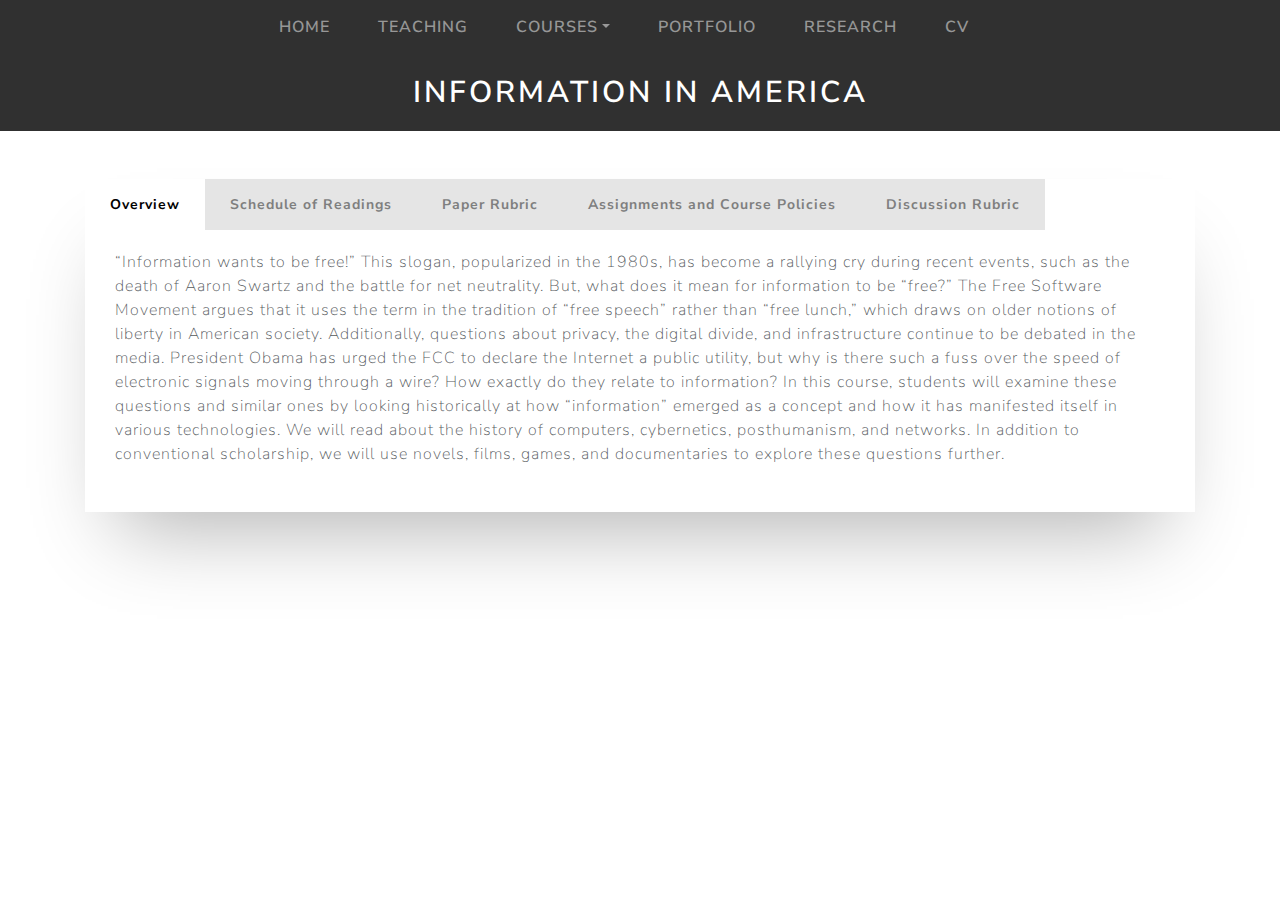
<file: courses/information_in_america_2015.html>
<!-- General HTML Setup -->
<!DOCTYPE html>
<html lang="en">

<head>
  <!-- Website Metadata -->
  <meta charset="utf-8">
  <meta name="viewport" content="width=device-width, initial-scale=1, shrink-to-fit=no">
  <meta name="description" content="">
  <meta name="author" content="">
  <title>Nabeel Siddiqui</title>
  <!-- Bootstrap and Custom CSS -->
  <link href="../assets/fontawesome-free/css/all.min.css" rel="stylesheet" type="text/css">
  <link rel="stylesheet" href="/css/bootstrap.min.css">
  <link rel="stylesheet" href="/css/style.css">
  <!-- Animation CSS -->
  <link rel="stylesheet" href="https://cdnjs.cloudflare.com/ajax/libs/animate.css/3.7.2/animate.min.css">
</head>

<body id="home-top">
  <div class="container-fluid p-0">
    <!-- Navigation Bar -->
    <div id="nav-placeholder"></div>
    <!-- Page Title -->
    <h4 class="text-center text-uppercase mb-5 pageTitle animated slideInDown">Information in America</h4>
  </div>
  <!--	Container div whose class is gathered from Tabsy.css that is copied to style.css-->
  <div class="container">
    <div class="tabs">
      <input name="tabs" type="radio" id="tab-1" checked="checked" class="input" />
      <label for="tab-1" class="label">Overview</label>
      <div class="panel animated slideInLeft">
        <p>“Information wants to be free!” This slogan, popularized in the 1980s, has become a
          rallying cry during recent events, such as the death of Aaron Swartz and the battle for
          net neutrality. But, what does it mean for information to be “free?” The Free Software
          Movement argues that it uses the term in the tradition of “free speech” rather than “free
          lunch,” which draws on older notions of liberty in American society. Additionally,
          questions about privacy, the digital divide, and infrastructure continue to be debated in
          the media. President Obama has urged the FCC to declare the Internet a public utility,
          but why is there such a fuss over the speed of electronic signals moving through a wire?
          How exactly do they relate to information? In this course, students will examine these
          questions and similar ones by looking historically at how “information” emerged as a
          concept and how it has manifested itself in various technologies. We will read about the
          history of computers, cybernetics, posthumanism, and networks. In addition to
          conventional scholarship, we will use novels, films, games, and documentaries to
          explore these questions further.
      </div>
      <input name="tabs" type="radio" id="tab-2" class="input" />
      <label for="tab-2" class="label">Schedule of Readings</label>
      <div class="panel animated slideInLeft">
        <h3>Week 1: Introduction to Information Theory</h3>
        <p>
          <h5>August 31</h5>
          <ul>
            <li>Introductions, Course Requirements, and Syllabus</li>
          </ul>
          <p>
            <h5>September 2</h5>

            <ul>
              <li>Please watch the first parts on Ancient Information Theory at the following. You do not need to do the exercises. <a href="https://www.khanacademy.org/computing/computer-science/informationtheory">https://www.khanacademy.org/computing/computer-science/informationtheory</a>.</li>
              <li>Gleick, James. <em>The Information: A History, a Theory, a Flood</em>, Prologue &amp; Ch. 1</li>
            </ul>
            <h3>Week 2: The Victorian Internet</h3>
            <p>
              <h5>September 7</h5>

              <ul>
                <li>Standage, Tom. <em>The Victorian Internet: The Remarkable Story of the Telegraph and the Nineteenth Centuryʼs On-Line Pioneers</em>. New York: Walker and Co., 1998. Chapters 1 through 5</li>
              </ul>
              <p>
                <h5>September 9</h5>

                <ul>
                  <li>Standage, Tom. <em>The Victorian Internet: The Remarkable Story of the Telegraph and the Nineteenth Centuryʼs On-Line Pioneers</em>. New York: Walker and Co., 1998, Chapters 6 through 10(skip Chapter 8)</li>
                </ul>
                <h3>Week 3: Analogue Computing and Business Machines</h3>
                <p>
                  <h5>September 14</h5>

                  <ul>
                    <li>Keith Reid-Green, &#8220;The History of Census Tabulation,&#8221; <em>Scientific American</em>, February 1989.</li>
                    <li>Please watch the parts on Modern Information Theory at the following. You do not need to do all the exercises, and you do not necessarily need to understand the math. <a href="https://www.khanacademy.org/computing/computer-science/informationtheory">https://www.khanacademy.org/computing/computer-science/informationtheory</a>.</li>
                  </ul>
                  <p>
                    <h5>September 16</h5>

                    <ul>
                      <li>Wiener, Norbert. “Men, Machines, and the World About.” <em>The New Media Reader</em>, 1954, 71.</li>
                      <li>Bush, Vannevar. “As We May Think.” <em>The Atlantic Monthly</em> 176, no. 1 (1945): 101–8.</li>
                      <li>Campbell-Kelly, Martin. “Babbage’s Dream Comes True.” In <em>Computer: A History of the Information Machine</em>, Third edition. The Sloan Technology Series. Boulder, CO: Westview Press, A Member of the Perseus Books Group, 2014.</li>
                    </ul>
                    <h3>Week 4: Gender and the Digital Computer</h3>
                    <p>
                      <h5>September 21</h5>

                      <ul>
                        <li>Campbell-Kelly, Martin. “Inventing the Computer.” In <em>Computer: A History of the Information Machine</em>, Third edition. The Sloan Technology Series. Boulder, CO: Westview Press, A Member of the Perseus Books Group, 2014.</li>
                        <li>Ensmenger, Nathan. “The Digital Construction of Technology: Rethinking the History of Computers in Society.” <em>Technology and Culture</em> 53, no. 4 (2012): 753–76.</li>
                        <li>
                          <h5>Submit three tentative books you hope to review by email in order of preference</h5>.
                        </li>
                      </ul>
                      <p>
                        <h5>September 23</h5>

                        <ul>
                          <li>Ensmenger, Nathan. “Making Programming Masculine.” <em>Gender Codes: Why Women Are Leaving Computing</em>, 2010, 115–41.</li>
                          <li>“In Tech, Some Bemoan the Rise of ‘Brogrammer’ Culture.” <em>CNN</em>.</li>
                        </ul>
                        <h3>Week 5: Cybernetics</h3>
                        <p>
                          <h5>September 28</h5>

                          <ul>
                            <li>Hayles, Katherine. <em>How We Became Posthuman: Virtual Bodies in Cybernetics, Literature, and Informatics</em>. Chicago, Ill: University of Chicago Press, 1999, Chapters 1 and 3</li>
                          </ul>
                          <p>
                            <h5>September 30</h5>

                            <ul>
                              <li>Hayles, Katherine. <em>How We Became Posthuman: Virtual Bodies in Cybernetics, Literature, and Informatics</em>. Chicago, Ill: University of Chicago Press, 1999, Chapters 4 and 6</li>
                            </ul>
                            <h3>Week 6: Cyberculture and the Computer in Popular Culture</h3>
                            <p>
                              <h5>October 5</h5>

                              <ul>
                                <li>Hayles, Katherine. <em>How We Became Posthuman: Virtual Bodies in Cybernetics, Literature, and Informatics</em>. Chicago, Ill: University of Chicago Press, 1999, Chapters 9 and 11</li>
                              </ul>
                              <p>
                                <h5>October 7</h5>

                                <ul>
                                  <li>Badham, John. <em>WarGames</em>. 1983.</li>
                                </ul>
                                <h3>Week 7: Fall Break and Book Reviews</h3>
                                <p>
                                  <h5>October 11</h5>

                                  <ul>
                                    <li>Fall Break</li>
                                  </ul>
                                  <p>
                                    <h5>October 14</h5>

                                    <ul>
                                      <li>Each Student will provide a five minute overview of their book. No Questions or Discussions Due.</li>
                                      <li>
                                        <h5>Critical Readings/Book Review Paper Due in Class</h5>
                                      </li>
                                    </ul>
                                    <h3>Week 8: Hackers</h3>
                                    <p>
                                      <h5>October 19</h5>
                                      <ul>
                                        <li>Levy, Steven. <em>Hackers: Heroes of the Computer Revolution</em>. Garden City, N.Y.: Anchor Press/Doubleday, 1984. Read Chapters 1 and 2</li>
                                        <li>Stallman, Richard. “Why Open Source Misses the Point of Free Software.” <em>GNU</em>.</li>
                                      </ul>
                                      <p>
                                        <h5>October 21</h5>

                                        <ul>
                                          <li>McPherson, Tara. “US Operating System at Mid-Century: The Intertwining of Race and UNIX.” <em>Race after the Internet</em>, 2012, 21–37.</li>
                                          <li>Turner, Fred. <em>From Counterculture to Cyberculture: Stewart Brand, the Whole Earth Network, and the Rise of Digital Utopianism</em>. Chicago: University Of Chicago Press, 2008, Introduction and Chapter 1</li>
                                        </ul>
                                        <h3>Week 9: Computer Games</h3>
                                        <p>
                                          <h5>October 26</h5>

                                          <ul>
                                            <li>Frasca, Gonzalo. “Ludologists Love Stories, Too: Notes from a Debate That Never Took Place.” In <em>DIGRA Conf</em>., 2003.</li>
                                            <li>Juul, Jesper. “Games Telling Stories.” <em>Game Studies</em> 1, no. 1 (2001): 45.</li>
                                            <li>Mäyrä, Frans. “Introduction: What Is Game Studies?” In <em>An Introduction to Game Studies: Games in Culture</em>. London: SAGE, 2008.</li>
                                          </ul>
                                          <p>
                                            <h5>October 28</h5>

                                            <ul>
                                              <li>Bogost, Ian, and Nick Montfort. “Platform Studies: Frequently Questioned Answers.” <em>Digital Arts and Culture</em> 2009, 2009.</li>
                                              <li>Please play the following games on your computer:
                                                <ul>
                                                  <li><em>SpaceWar</em>: <a href="http://www.masswerk.at/spacewar/">http://www.masswerk.at/spacewar/</a></li>
                                                  <li><em>Adventure</em>: <a href="http://www.amctv.com/shows/halt-and-catch-fire/colossal-cave-adventure">http://www.amctv.com/shows/halt-and-catch-fire/colossal-cave-adventure</a></li>
                                                  <li><em>Sonic the Hedgehog</em>: <a href="https://archive.org/stream/sg_Sonic_the_Hedgehog_Rev_1_1991_Sega_JP-KR_en/Sonic_the_Hedgehog_Rev_1_1991_Sega_JP-KR_en.bin?module=genesis&amp;scale=2">https://archive.org/stream/sg_Sonic_the_Hedgehog_Rev_1_1991_Sega_JP-KR_en/Sonic_the_Hedgehog_Rev_1_1991_Sega_JP-KR_en.bin?module=genesis&amp;scale=2</a></li>
                                                </ul>
                                              </li>
                                            </ul>
                                            <h3>Week 10: Inventing the Internet</h3>
                                            <p>
                                              <h5>November 2</h5>

                                              <ul>
                                                <li>Schulte, Stephanie Ricker. <em>Cached: Decoding the Internet in Global Popular Culture</em>. Critical Cultural Communication. New York: New York University Press, 2013. Introduction to the End of Chapter 3</li>
                                              </ul>
                                              <p>
                                                <h5>November 4</h5>

                                                <ul>
                                                  <li>Schulte, Stephanie Ricker. <em>Cached: Decoding the Internet in Global Popular Culture</em>. Critical Cultural Communication. New York: New York University Press, 2013. Finish Book</li>
                                                </ul>
                                                <h3>Week 11: Race and Digital Democracy</h3>
                                                <p>
                                                  <h5>November 9</h5>

                                                  <ul>
                                                    <li>Nakamura, Lisa. “Race In/for Cyberspace: Identity Tourism and Racial Passing on the Internet.” <em>Works and Days</em> 25, no. 26 (1995): 13.</li>
                                                    <li>Boyd, Danah. “White Flight in Networked Publics?” <em>How Race and Class Shaped American Teen Engagement with Myspace and Facebook.&#8221; Race after the Internet</em>. Ed. Lisa Nakamura and Peter A. Chow-White. Routledge, 2013, 203–22.</li>
                                                  </ul>
                                                  <p>
                                                    <h5>November 11</h5>:

                                                    <ul>
                                                      <li>Hindman, Matthew Scott. The Myth of Digital Democracy. Princeton: Princeton University Press, 2009. Read Chapters 1, 2, 3, and 4</li>
                                                    </ul>
                                                    <h3>Week 12: Activism?</h3>
                                                    <p>
                                                      <h5>November 16</h5>

                                                      <ul>
                                                        <li>Hindman, Matthew Scott. The Myth of Digital Democracy. Princeton: Princeton University Press, 2009. Read Chapters 5, 6, and 7</li>
                                                      </ul>
                                                      <p>
                                                        <h5>November 18</h5>

                                                        <ul>
                                                          <li>Gladwell, Malcolm. “Small Change.” The New Yorker 4, no. 2010 (2010): 42–49.</li>
                                                          <li>Putnam, Robert D. “Bowling Alone: America’s Declining Social Capital.” Journal of Democracy 6 (1995): 68.</li>
                                                        </ul>
                                                        <h3>Week 13: Big Data and the Novel</h3>
                                                        <p>
                                                          <h5>November 23</h5>

                                                          <ul>
                                                            <li>Sloan, Robin. <em>Mr. Penumbra’s 24-Hour Bookstore</em>, 2013. Read Sections 1 and 2</li>
                                                          </ul>
                                                          <p>
                                                            <h5>November 25</h5>

                                                            <ul>
                                                              <li>Sloan, Robin. <em>Mr. Penumbra’s 24-Hour Bookstore</em>, 2013. Finish Book</li>
                                                            </ul>
                                                            <h3>Week 14: Open Access</h3>
                                                            <p>
                                                              <h5>November 30</h5>

                                                              <ul>
                                                                <li>Aaron Swartz. “Guerilla Open Access Manifesto.”</li>
                                                                <li>Wark, McKenzie. “A Hacker Manifesto 4.0.”</li>
                                                              </ul>
                                                              <p>
                                                                <h5>December 2</h5>

                                                                <ul>
                                                                  <li>Van Dijck, Jose. “Wikipedia and Neutrality Principle.” In <em>The Culture of Connectivity: A Critical History of Social Media</em>.</li>
                                                                  <li>Wu, Tim, and Christopher Yoo. “Keeping the Internet Neutral?: Tim Wu and Christopher Yoo Debate.” <em>Fed. Comm.</em> LJ 59 (2007): 575–615.</li>
                                                                  <li>Watch President Obama’s Speech on Net Neutrality here: <a href="https://www.youtube.com/watch?v=uKcjQPVwfDk">https://www.youtube.com/watch?v=uKcjQPVwfDk</a>.</li>
                                                                </ul>
                                                                <p>
                                                                  <h5>Final Paper Due During Exam Time</h5>

      </div>
      <input name="tabs" type="radio" id="tab-3" class="input" />
      <label for="tab-3" class="label">Paper Rubric</label>
      <div class="panel animated slideInLeft">
        <p><strong>An “A” Paper has:</strong></p>
        <p>____ a title that is creative, thought-provoking, and suggests the paper’s central argument<br />
          ____ rich content—original ideas that reveal a depth of critical engagement with the film and careful analysis and interpretation. A paper that shows initiative and original thought and has a clear, insightful, and persuasive thesis.<br />
          ____ claims that are well supported with solid, well-chosen textual evidence and sound reasoning. That evidence is also examined in detail and presented in coherent paragraph order.<br />
          ____ stylistic finesse—a clear and interesting introduction, well-developed paragraphs, and helpful, logical transitions within and between them. It is also a paper that flows throughout with no rough spots.<br />
          ____ “tight” sentence structure, precise diction and tone, strong verbs; demonstrates a clear control of vocabulary and usage<br />
          ____ a mastery of grammar and mechanics (formatting, punctuation, spelling, etc.)<br />
          ____ a strong conclusion that suggests the larger implications of the specific argument and leaves the reader eager to reread the paper and eager to return with a new perspective to the work or problem under consideration.</p>
        <p><strong>A “B” paper has:</strong></p>
        <p>_____ a title that is generally effective yet not as compelling or specific as it could be.<br />
          _____ substantial information and specific ideas logically ordered, well-developed, and unified around a clear organizing principle; has a good thesis though it may not be as developed or insightful as it could be.<br />
          _____ enough evidence that is presented more or less coherently and that makes the paper and its thesis convincing though leaves room for improvement.<br />
          _____ an interesting introduction and generally smooth, logical transitions within and between paragraphs.<br />
          _____ varied sentence structure and concise diction<br />
          _____ few grammatical and mechanical errors<br />
          _____ a logical conclusion that is well integrated with the preceding paragraphs and provides some kind of closure to the paper.</p>
        <p><strong>A &#8220;C&#8221; paper has:</strong></p>
        <p>_____ a title that is vague, bland, and too general<br />
          _____ competent but predictable information, vague generalities, and imprecise language; a thesis that is too obvious or overly predictable. Ideas lacking in originality and imagination or poorly presented<br />
          _____ organization that is evident but lacks control and consistency (points may be ordered but not effectively), minimal development of ideas; lacks evidence or thorough analysis of the texts under consideration. Includes quotations from the text under consideration but has little to no analysis.<br />
          _____ superficial and perfunctory opening, awkward or abrupt transitions between paragraphs, is difficult to follow in places<br />
          _____ monotonous or choppy sentences, imprecise diction, redundancies; contains many instances where word choice is inappropriate or sentences are muddled and confusing<br />
          _____ some mechanical and grammatical errors<br />
          _____ A weak, unsatisfying conclusion that fails to provide any kind of closure or that merely restates the introduction or states generalities.</p>
        <p><strong>A “D”/“F” paper has:</strong></p>
        <p>_____ a title that is either altogether ineffective or absent<br />
          _____ rudimentary treatment and development of subject<br />
          _____ much incorrect information<br />
          _____ unclear or ineffective organization<br />
          _____ weak or absent introduction, conclusion, and transitions<br />
          _____ awkward or ambiguous sentences<br />
          _____ frequent mechanical or grammatical errors<br />
          _____ an overall impression of superficiality, haste, or lack of understanding  </p>
      </div>
      <input name="tabs" type="radio" id="tab-4" class="input" />
      <label for="tab-4" class="label">Assignments and Course Policies</label>
      <div class="panel animated slideInLeft">
        <h3>Assignments</h3>
        <p><em>Class Participation</em> (15%): Because this is a seminar, discussion is critical to the functioning of the class and your overall participation grade. I expect all students to come prepared for discussion by having completed the assignments. Students should not expect full credit for class participation based merely on their attendance. At the same time, repeated absences will not be permitted. If you miss more than two classes, it is up to you to contact me about why you missed class. Failure to do so will result in losing your entire participation grade.</p>
        <p><em>Leading Discussion</em> (20%): Each student will lead discussion twice, and they should try to take at least 2/3rds of the class time. I will attempt help facilitate discussion when possible/needed. Focus on questions that lead to a common theme as opposed to lecturing. You do not need to overview the assignment for that week, and you will not be penalized if other students have not done the readings. On the days you lead discussion, you do not need to turn in questions on Blackboard, but you may &#8220;borrow&#8221; other students questions if you believe they will help you. A rubric for how you will be graded is available on the class website.</p>
        <p><em>Reading Questions</em> (10%): For each class meeting, students should post three questions for other students in the class. These ought to be approximately a paragraph in length (three to four sentences), and demonstrate that you have engaged with the assignments in some manner. In other words, vague or broad questions may send the message that you did not complete the assignments. You should also be careful to not post questions that are similar to your classmates. The earlier you post, the less of a chance that this will be an issue for you.</p>
        <p><em>Book Review</em> (20%): Students must complete a five-page book review of a scholarly work. These should engage with the text in a way that moves beyond summary. Students should email me their books in advance before beginning this assignment. The sooner you do this, the more time you have to buy/loan and read the book. A good way to check that a work is scholarly is by examining the publisher of a book. Books by university presses are usually safe bets. Students should be careful in not judging their selection by the year that it is published. Older works are encouraged. In addition, you will present a five minute overview of your book for class. A rubric for the review is available on the class website.</p>
        <p><em>Final Paper</em> (35%): Each student is expected to turn in a paper of twelve to fifteen pages at the end of the semester about a topic related to the course. They should be in standard 12 point Times New Roman font with 1-inch margins. Students should use the assignments to discuss the themes they wish to explore. Citations of the course material are usually a good indication of this, but they are not critical. I am open to non-traditional projects also, such as films, novels, short stories, blogs, etc. as long as they are of analogous labor. If students would like to explore these options, please see me as early as possible to discuss a grading policy we can both agree on.</p>
        <h3>Office Hours</h3>
        <p>I check email fairly frequently, and I am happy to respond to students through it. Still, I encourage all students to see me during office hours to talk about their grades in the class, any assignments that they may have difficulty in, or general support in managing school. I will read drafts provided that students give me at least one week before the assignment is due to do so. In other words, I will not read drafts the night before the paper is due. I am also willing to meet with students on Skype, FaceTime, coffee shops, etc. if provided enough time to coordinate these events. If meeting outside of office hours, I will, under no circumstances, meet with students again if they are late for a meeting that I have specifically scheduled for them. I recommend students show up early for these meetings if possible. If students wish to call me, please send me an email, and I will provide my cell phone number. If there are other creative ways to meet, I am willing to explore those as well. I would prefer that students not use Facebook, Twitter, and other social media venues to contact me regarding the classes. I use these for professional or personal use, and they are not necessarily the best ways to get in touch with me about class. Finally, students should maintain professionalism throughout any office hours. I will not meet with students that are visibly belligerent and angry.</p>
        <h3>Electronics Policy</h3>
        <p>I have no problems with students using laptops, tablets, etc. to take notes and look at readings in class. Cell phones should be on silent. If you receive a call that you absolutely have to answer, please step out of the classroom to do so. Students should use electronics for the purposes of class. While I will not police students for their use, students that constantly check social media, the news, or email inevitably talk less and lower their participation grade. They also tend to have less engagement with the course and a lower comprehension of the material, which becomes reflected in their book reviews and final papers. I recommend all students turn off their wireless cards to avoid this.</p>
        <h3>Submissions</h3>
        <p>Assignments should be uploaded to Blackboard. I will use the time stamp on your submission to judge if you have turned it in on time. Late papers will lose a letter grade for every day they are late. Students that do not turn in a paper will receive an F. Please do not submit material to me in paper form. I do not need a paper copy of your assignments to mark up. Instead, please send them as a Word document. If you do not have Word, most word processors are able to convert documents to Word format. Conversion may sometimes leave strange characters. I will not count off for these strange characters as long as the overall paper is easy to read. If students are very worried, they may print their papers out to me as a PDF. Only send me a paper copy as a last resort.</p>
        <h3>Plagiarism</h3>
        <p>Plagiarism is not only theft but also counterfeit. Students caught plagiarizing will receive an F for the assignment and may face further disciplinary action. It is up to students to familiarize themselves with the William and Mary Honor Code. Students should use proper citations to indicate quotes, summations, and paraphrases. You may use any citation style as long as it is consistent. You do not need to cite information that is “general knowledge” such as Abraham Lincoln’s birthday. If you have any concerns or confusion, please meet with me.</p>
        <h3>Disabilities</h3>
        <p>If there is any accommodation that you need because of a disability, please see me after class or during office hours. To request accommodations, such as a note-taker, please contact the Assistant Dean for Disability Services. For more information, see <a href="http://www.wm.edu/deanofstudents/disable/">http://www.wm.edu/deanofstudents/disable/</a></p>
        <h3>Learning Outcomes</h3>
        <p>Learning is a collaborative process, and I expect to learn as much from my students as I teach them. In order for this to happen, students need to come prepared to class and have a desire to learn. I will do everything I can to facilitate this. At the end of this course, students should be able to:</p>
        <ul>
          <li>Understand the basic development of how &#8220;information&#8221; became quantified and the cultural ramifications for this</li>
          <li>Learn to think historically about new media and the effect that this historical development has had on the contemporary world</li>
          <li>Have a greater grasp of both the perils and pitfalls of the networked world</li>
          <li>Learn to analyze how artists, game designers, novelists, and film makers projected fears and awe about information in America</li>
          <li>Examine how policy makers have understood large-scale information networks, such as the Internet. </li>
          <li>Understand the historical development of information technology, with a special focus on the digital computer</li>
          <li>Learn the basics of social justice movements focused on Free/Open Software and hacktivism</li>
          <li>Understand how issues such as race, gender, and class have affected and continue to effect the free movement of information </li>
        </ul>
        <h3>Required Purchases</h3>
        <ul>
          <li>Hayles, Katherine. <em>How We Became Posthuman: Virtual Bodies in Cybernetics, Literature, and Informatics</em>. Chicago, Ill: University of Chicago Press, 1999.</li>
          <li>Hindman, Matthew Scott. <em>The Myth of Digital Democracy</em>. Princeton: Princeton University Press, 2009. </li>
          <li>Schulte, Stephanie Ricker. <em>Cached: Decoding the Internet in Global Popular Culture</em>. Critical Cultural Communication. New York: New York University Press, 2013.</li>
          <li>Sloan, Robin. <em>Mr. Penumbra’s 24-Hour Bookstore</em>, 2013.</li>
          <li>Standage, Tom. <em>The Victorian Internet: The Remarkable Story of the Telegraph and the Nineteenth Century’s On-Line Pioneers</em>. New York: Walker and Co., 1998.</li>
        </ul>
      </div>
      <input name="tabs" type="radio" id="tab-5" class="input" />
      <label for="tab-5" class="label">Discussion Rubric</label>
      <div class="panel animated slideInLeft">
        <p><strong>An “A” Paper has:</strong></p>
        <p>____ a title that is creative, thought-provoking, and suggests the paper’s central argument<br />
          ____ rich content—original ideas that reveal a depth of critical engagement with the film and careful analysis and interpretation. A paper that shows initiative and original thought and has a clear, insightful, and persuasive thesis.<br />
          ____ claims that are well supported with solid, well-chosen textual evidence and sound reasoning. That evidence is also examined in detail and presented in coherent paragraph order.<br />
          ____ stylistic finesse—a clear and interesting introduction, well-developed paragraphs, and helpful, logical transitions within and between them. It is also a paper that flows throughout with no rough spots.<br />
          ____ “tight” sentence structure, precise diction and tone, strong verbs; demonstrates a clear control of vocabulary and usage<br />
          ____ a mastery of grammar and mechanics (formatting, punctuation, spelling, etc.)<br />
          ____ a strong conclusion that suggests the larger implications of the specific argument and leaves the reader eager to reread the paper and eager to return with a new perspective to the work or problem under consideration.</p>
        <p><strong>A “B” paper has:</strong></p>
        <p>_____ a title that is generally effective yet not as compelling or specific as it could be.<br />
          _____ substantial information and specific ideas logically ordered, well-developed, and unified around a clear organizing principle; has a good thesis though it may not be as developed or insightful as it could be.<br />
          _____ enough evidence that is presented more or less coherently and that makes the paper and its thesis convincing though leaves room for improvement.<br />
          _____ an interesting introduction and generally smooth, logical transitions within and between paragraphs.<br />
          _____ varied sentence structure and concise diction<br />
          _____ few grammatical and mechanical errors<br />
          _____ a logical conclusion that is well integrated with the preceding paragraphs and provides some kind of closure to the paper.</p>
        <p><strong>A &#8220;C&#8221; paper has:</strong></p>
        <p>_____ a title that is vague, bland, and too general<br />
          _____ competent but predictable information, vague generalities, and imprecise language; a thesis that is too obvious or overly predictable. Ideas lacking in originality and imagination or poorly presented<br />
          _____ organization that is evident but lacks control and consistency (points may be ordered but not effectively), minimal development of ideas; lacks evidence or thorough analysis of the texts under consideration. Includes quotations from the text under consideration but has little to no analysis.<br />
          _____ superficial and perfunctory opening, awkward or abrupt transitions between paragraphs, is difficult to follow in places<br />
          _____ monotonous or choppy sentences, imprecise diction, redundancies; contains many instances where word choice is inappropriate or sentences are muddled and confusing<br />
          _____ some mechanical and grammatical errors<br />
          _____ A weak, unsatisfying conclusion that fails to provide any kind of closure or that merely restates the introduction or states generalities.</p>
        <p> <strong>A “D”/“F” paper has:</strong></p>
        <p>_____ a title that is either altogether ineffective or absent<br />
          _____ rudimentary treatment and development of subject<br />
          _____ much incorrect information<br />
          _____ unclear or ineffective organization<br />
          _____ weak or absent introduction, conclusion, and transitions<br />
          _____ awkward or ambiguous sentences<br />
          _____ frequent mechanical or grammatical errors<br />
          _____ an overall impression of superficiality, haste, or lack of understanding  </p>
      </div>
    </div>
  </div>
    <!--Navigation Bar Script and Dependencies-->
    <script src="https://code.jquery.com/jquery-3.3.1.min.js" integrity="sha256-FgpCb/KJQlLNfOu91ta32o/NMZxltwRo8QtmkMRdAu8=" crossorigin="anonymous"></script>
    <script src="https://cdnjs.cloudflare.com/ajax/libs/popper.js/1.14.3/umd/popper.min.js" integrity="sha384-ZMP7rVo3mIykV+2+9J3UJ46jBk0WLaUAdn689aCwoqbBJiSnjAK/l8WvCWPIPm49" crossorigin="anonymous"></script>
    <script src="https://stackpath.bootstrapcdn.com/bootstrap/4.1.3/js/bootstrap.min.js" integrity="sha384-ChfqqxuZUCnJSK3+MXmPNIyE6ZbWh2IMqE241rYiqJxyMiZ6OW/JmZQ5stwEULTy" crossorigin="anonymous"></script>
    <script>
      $(function() {
        $("#nav-placeholder").load("/nav.html");
      });

    </script>
</body>

</html>
</file>
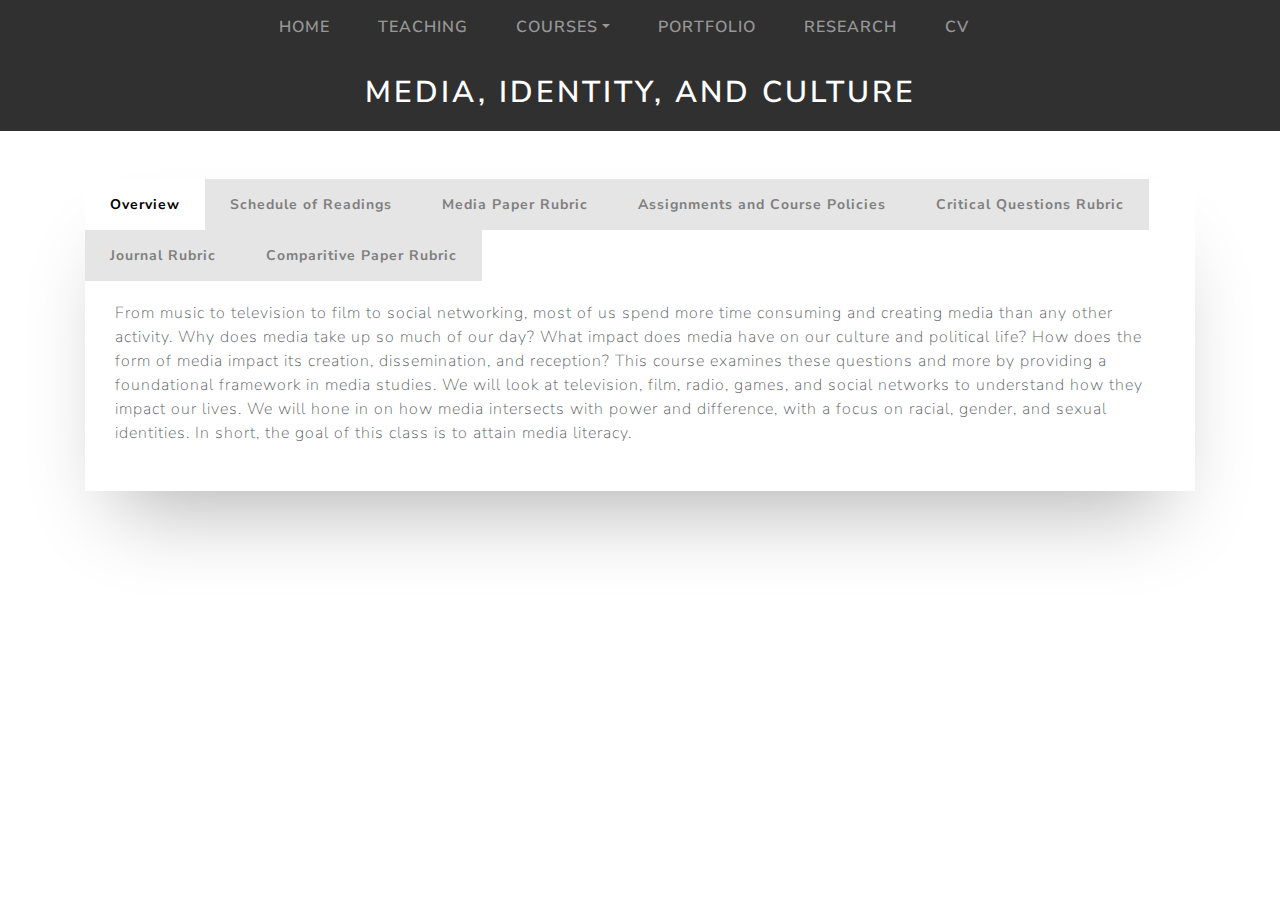
<file: courses/media_identity_culture_2019.html>
<!DOCTYPE html>
<html lang="en">

<head>
  <!-- Website Metadata -->
  <meta charset="utf-8">
  <meta name="viewport" content="width=device-width, initial-scale=1, shrink-to-fit=no">
  <meta name="description" content="">
  <meta name="author" content="">
  <title>Nabeel Siddiqui</title>
  <!-- Bootstrap and Custom CSS -->
  <link href="../assets/fontawesome-free/css/all.min.css" rel="stylesheet" type="text/css">
  <link rel="stylesheet" href="/css/bootstrap.min.css">
  <link rel="stylesheet" href="/css/style.css">
  <!-- Animation CSS -->
  <link rel="stylesheet" href="https://cdnjs.cloudflare.com/ajax/libs/animate.css/3.7.2/animate.min.css">
</head>

<body id="home-top">
  <div class="container-fluid p-0">
    <!-- Navigation Bar -->
    <div id="nav-placeholder"></div>
    <!-- Page Title -->
    <h4 class="text-center text-uppercase mb-5 pageTitle animated slideInDown">Media, Identity, and Culture</h4>
  </div>
  <!--	Container div whose class is gathered from Tabsy.css that is copied to style.css-->
  <div class="container">
    <div class="tabs">
      <input name="tabs" type="radio" id="tab-1" checked="checked" class="input" />
            <label for="tab-1" class="label">Overview</label>
      <div class="panel animated slideInLeft">
        <p>From music to television to film to social networking, most of us spend more time consuming and creating media than any other activity. Why does media take up so much of our day? What impact does media have on our culture and political life? How does the form of media impact its creation, dissemination, and reception? This course examines these questions and more by providing a foundational framework in media studies. We will look at television, film, radio, games, and social networks to understand how they impact our lives. We will hone in on how media intersects with power and difference, with a focus on racial, gender, and sexual identities. In short, the goal of this class is to attain media literacy.
      </div>
      <input name="tabs" type="radio" id="tab-2" class="input" />
      <label for="tab-2" class="label">Schedule of Readings</label>
      <div class="panel animated slideInLeft">
        <p><strong><em>THEORY OF MEDIA AND CULTURE (UNIT 1)</em></strong> 
        <p>Goals-Explore key figures in media theory and explore how debates about media have intersected with politics 
        <p>Essential Questions-Who determines whatforms of media are worth looking at? Does the form of media impact the reception of media? How does the context of media impact the reception ofmedia? 
        <p><strong>Week 1 Tuesday January 15</strong> 
        <ul>
          <li>Class Introduction</li>
        </ul>
        <p><strong>Week 1 Thursday January 17</strong> 
        <ul>
          <li>Croteau, David, and William Hoynes.&nbsp;<em>Media/society: Industries, Images, and Audiences</em>.Sage Publications, 2019. Chapter 1</li>
        </ul>
        <p><strong>Week 2 Tuesday January 22</strong> 
        <ul>
          <li>McLuhan, Marshall, and Quentin Fiore. &#8220;The Medium is the Message.&#8221;&nbsp;<em>New York</em>&nbsp;123(1967): 126-128.</li>
        </ul>
        <p><strong>Week 2 Thursday January 24</strong> 
        <ul>
          <li>Horkheimer, Max,and Theodor W. Adorno. &#8220;The Culture Industry: Enlightenment as Mass Deception.&#8221;&nbsp;<em>Media and cultural studies: Keyworks</em>&nbsp;(2006): 41-72. </li>
          <li>Williams, Raymond. &#8220;Culture is Ordinary (1958).&#8221;&nbsp;<em>Cultural Theory: An Anthology</em>&nbsp;(2011): 53-59.</li>
        </ul>
        <p><strong>Week 3 Tuesday January 29</strong> 
        <ul>
          <li>Benjamin,“The Work of Art in the Age of Mechanical Reproduction” <strong>&nbsp;</strong></li>
        </ul>
        <p><strong>Week 3 Thursday January 31</strong> 
        <ul>
          <li>Watch<em>Eighth Grade </em>(2018)</li>
        </ul>
        <p><strong><em>VISUAL AND AUDITORY RECEPTION AND DISSEMINATION (UNIT 2)</em></strong> 
        <p>Goals-Explore the formal analysis of visual and auditory media 
        <p>Essential questions-Who has the power to create and disseminate media? How does the context and culture surrounding media affect/alter its reception? Does the formal makeup of media impact the audience’s perception of a film? 
        <p><strong>Week 4 Tuesday February 5</strong> 
        <ul>
          <li>Sterne, Jonathan. &#8220;The MP3 as Cultural Artifact.&#8221;&nbsp;<em>New Media &amp; Society</em>&nbsp;8, no. 5 (2006): 825-842.</li>
        </ul>
        <p><strong><em>EIGTH GRADE </em></strong><strong>PAPER DUE</strong> 
        <p><strong>Week 4 Thursday February 7</strong> 
        <ul>
          <li>Mulvey, Laura. &#8220;Visual Pleasure and Narrative Cinema.&#8221; In&nbsp;<em>Visual and Other Pleasures</em>, pp. 14-26. Palgrave Macmillan, London, 1989.</li>
          <li>Hooks, Bell. &#8220;The Oppositional Gaze: Black Female Spectators.&#8221;&nbsp;<em>The Feminism and Visual Cultural Reader</em>&nbsp;(2003): 94-105.</li>
        </ul>
        <p><strong>Week 5 Tuesday February 12</strong> 
        <ul>
          <li>Altman, Rick. &#8220;A Semantic/syntactic Approach to Film Genre.&#8221;&nbsp;<em>Cinema Journal</em>&nbsp;(1984): 6-18.</li>
          <li>Naremore, James. &#8220;American Film Noir: The History of an Idea.&#8221;&nbsp;<em>Film Quarterly</em>&nbsp;49, no. 2 (1995): 12-28.</li>
        </ul>
        <p><strong>Week 5 Thursday February 14</strong> 
        <ul>
          <li>Croteau, David, and William Hoynes.&nbsp;<em>Media/society: Industries, Images, and Audiences</em>. Sage Publications, 2019. Chapter 4</li>
        </ul>
        <p><strong>Week 6 Tuesday February 19</strong> 
        <ul>
          <li>Spadoni,Robert.&nbsp;<em>A Pocket Guide to Analyzing Films</em>. University of California Press, 2014. Chapters 3 and 4</li>
        </ul>
        <p><strong>Film Shot Quiz Due on Blackboard</strong> 
        <p><strong>Week 6 Thursday February 21</strong> 
        <ul>
          <li>Paquet-Deyris, Anne-Marie. &#8220;Glorious Bastards in Tarantino&#8217;s Django Unchained: When the West Crosses the South.&#8221; In&nbsp;<em>Critical Perspectives on the Western: From A Fistful of Dollars to Django Unchained</em>. Rowman &amp; Littlefield, 2013.<em></em></li>
          <li>Watch<em> Django Unchained</em> (2012)</li>
        </ul>
        <p><strong><em>NEW MEDIA THEORY (UNIT 3)</em></strong> 
        <p>Goals-Explore the relationship between old and new media; understand key figures in new media 
        <p>Essential questions-Why is certain media considered “new?” What is the formal makeup of new media and how does this relate to its creation? Is new media more democratic in its production than old media? Is new media more interactive than old media? 
        <p><strong>Week 7 Tuesday February 26</strong> 
        <ul>
          <li>Gitelman, Lisa. &#8220;Always Already New.&#8221;&nbsp;<em>Media, History, and the Data of Culture</em>&nbsp;(2006): 7.</li>
          <li>Jenkins,
            Henry. “Eight Traits of the New Media Landscape.” </li>
        </ul>
        <p><strong>Week 7 Thursday February 28</strong> 
        <ul>
          <li>Burgess, J. and Green, J., 2018.&nbsp;<em>YouTube: Online Video and Participatory Culture</em>. John Wiley &amp; Sons. Chapters 2 and 5</li>
        </ul>
        <p><strong>Week 8 Tuesday March 5</strong> 
        <ul>
          <li><em>Hindman, Matthew.&nbsp;The Myth of Digital Democracy. Princeton University Press, 2008.</em> Chapters 4 and 6</li>
        </ul>
        <p><strong>Week 8 Thursday March 7</strong> 
        <ul>
          <li>Boyd, Danah. &#8220;Why Youth (Heart) Social Network Sites: The Role of Networked Publics in Teenage Social Life.&#8221;&nbsp;<em>MacArthur Foundation Series on Digital Learning–Youth, Identity, and Digital Media Volume</em>&nbsp;119 (2007): 142.</li>
        </ul>
        <p><strong>Week 9 Tuesday March 12</strong> 
        <ul>
          <li>Spring Break!</li>
        </ul>
        <p><strong>Week 9 Thursday March 14</strong> 
        <ul>
          <li>Spring Break!</li>
        </ul>
        <p><strong>Week 10 Tuesday March 19</strong> 
        <ul>
          <li>Noble, Safiya Umoja.&nbsp;<em>Algorithms of Oppression: How Search Engines Reinforce Racism</em>. NYU Press, 2018. Introduction and Chapter 1</li>
        </ul>
        <p><strong>Week 10 Thursday March 21</strong> 
        <ul>
          <li>Workshop on video production in Boatwright Library 322</li>
        </ul>
        <p><strong>Comparative Media Paper Due at Midnight/No Questions Due</strong> 
        <p>
        <h3>GENDER AND MEDIA (UNIT 4)</h3>
        <p>Goals-the way that media intersects with gender identity; learn how media creators depict gender in mass media and understand the fluidity of gender 
        <p>Essential questions-How has mass media’s portrayal of gender transformed based on context? Is gender identity fluid or fixed? Why has gender been such a contentious issue in debates about popular media? In what ways has social media impacted our understanding of gender? Is gender a useful concept? 
        <p><strong>Week 11 Tuesday March 26</strong> 
        <ul>
          <li>You will attend Lawrence Ross Lecture in Queally Admissions Center at 7PM</li>
        </ul>
        <p><strong>NO CLASS TODAY</strong> 
        <p><strong>Week 11 Thursday March 28 </strong> 
        <ul>
          <li>Watch <em>White Like Me Documentary </em>(2013) </li>
        </ul>
        <p><strong>RACIAL IDENTIFICATION JOURNAL DUE/NO QUESTIONS DUE</strong> 
        <p><strong>Week 12 Tuesday April 2</strong> 
        <ul>
          <li>Nagle, Angela. &#8220;The New Man of 4chan.&#8221;&nbsp;<em>The Baffler</em>&nbsp;30 (2016): 64-76.</li>
          <li>Gross, Doug. &#8220;In tech, some bemoan the rise of ‘brogrammer’ culture.&#8221;&nbsp;<em>CNN, May</em>&nbsp;7 (2012).</li>
          <li>Jeong, Sarah and Becker, Rachel. &#8220;Science Doesn’t Explain Tech’s Diversity Problem—History Does.&#8221;&nbsp;<em>The Verge, April</em>&nbsp;16 (2017).</li>
        </ul>
        <p><strong>Week 12 Thursday April 4</strong> 
        <ul>
          <li>Watch<em>Pleasantville </em>(1998)</li>
        </ul>
        <p><strong>GENDER JOURNAL DUE/NO QUESTIONS DUE</strong> 
        <p><strong>Week 13 Tuesday April 9</strong> 
        <ul>
          <li>&#8220;Don&#8217;t Feed the Trolls&#8221; in Poland, Bailey. &#8220;Haters:Harassment, abuse, and violence online.&#8221; (2016).<strong></strong></li>
        </ul>
        <p><strong>Week 13 Thursday April 11</strong> 
        <ul>
          <li>Watch<em>GTFO </em>(2015)</li>
        </ul>
        <p><strong><em>RACE AND MEDIA (UNIT 5)</em></strong> 
        <p>Goals: Explore the way that media intersects with racial identity; understand power differences in social contexts 
        <p>Essential questions- Who determines racial identity? Howdoes representation in the media intersect with racial identity? How does powerand difference play out in racial identity? 
        <p><strong>Week 14 Tuesday April 16</strong> 
        <ul>
          <li>Leonard, David. &#8220;Young, black (&amp; brown) and don&#8217;t give a fuck: Virtual gangstas in the era of state violence.&#8221;&nbsp;<em>Cultural Studies? Critical Methodologies</em>&nbsp;9, no. 2 (2009): 248-272.</li>
        </ul>
        <p><strong>Week 14 Thursday April 18</strong> 
        <ul>
          <li>Clifton, D. (2014, July 3). How to talk to White People about Iggy Azalea. </li>
          <li>Phillips, N. (2015, September 01). Modern Blackface: The Cultural Appropriation of Rap. </li>
          <li>Barisch, J. (2014, January 30). In Defense of The Great Grammy Heist: Why Hip- Hop Isn&#8217;t Dead Because Macklemore And Ryan Lewis Won. </li>
        </ul>
        <p><strong>Week 15 Tuesday April 23</strong> 
        <ul>
          <li>Cisneros, J. David, and Thomas K. Nakayama. &#8220;New media, old racisms: Twitter, Miss America, and cultural logics of race.&#8221;&nbsp;<em>Journal of International and Intercultural Communication</em>&nbsp;8, no. 2 (2015): 108-127.</li>
        </ul>
        <p><strong>Week 15 April 25</strong> 
        <ul>
          <li>McPherson, Tara. “I’ll Take My Stand in Dixie-Net: White Guys, the South, and Cyberspace.”​ I​n ​<em>Race in Cyberspace. </em>N​ew York, NY: Routledge, 2000. </li>
        </ul>
        <p><strong>FINAL PROJECTS DUE APRIL 30</strong> 
        <p><em>Please note that this syllabus is subject to change.</em>
      </div>
      <input name="tabs" type="radio" id="tab-3" class="input" />
      <label for="tab-3" class="label">Media Paper Rubric</label>
      <div class="panel animated slideInLeft">
        <p> 
        <p><strong>An “A” Paper has:</strong><br>  <br> ____ a clear overview of a media theorist and their relationship to the film. A paper that focuses more on how media theory relates to specific elements in the film rather than relying on summary.<br>____ a title that is creative, thought-provoking, and suggests the paper’s central argument<br>____ rich content—original ideas that reveal a depth of critical engagement with the work and careful analysis and interpretation. A paper that shows initiative and original thought and has a , insightful, and persuasive thesis.<br> ____ claims that are well supported with solid, well-chosen textual evidence and sound reasoning. That evidence is also examined in detail and presented in coherent paragraph order.<br> ____ stylistic finesse—a clear and interesting introduction, well-developed paragraphs, and helpful, logical transitions within and between them. It is also a paper that flows throughout with no rough spots.<br> ____ “tight” sentence structure, precise diction and tone, strong verbs; demonstrates a clear control of vocabulary and usage<br> ____ a mastery of grammar and mechanics (formatting, punctuation, spelling, etc.)<br> ____ a strong conclusion that suggests the larger implications of the specific argument and leaves the reader eager to reread the paper and eager to return with a new perspective to the work or problem under consideration.<br>  <br> <strong>A “B” paper has:</strong><br>  <br> _____ an engagement with a media theorist and their relationship to the film. A paper that focuses on how media theory relates to some elements in the film but often relies on summary.         <br> _____ a title that is generally effective yet not as compelling or specific as it could be.<br> _____ substantial information and specific ideas logically ordered, well-developed, and unified around a clear organizing principle; has a good thesis though it may not be as developed or insightful as it could be.<br> _____ enough evidence that is presented more or less coherently and that makes the paper and its thesis convincing though leaves room for improvement.<br> _____ an interesting introduction and generally smooth, logical transitions within and between paragraphs.<br> _____ varied sentence structure and concise diction<br> _____ few grammatical and mechanical errors<br> _____ a logical conclusion that is well integrated with the preceding paragraphs and provides some kind of closure to the paper.<br>  <br> <strong>A “C” paper has:</strong><br>  <br> _____ small overview with a media theorist but misrepresents their ideas and provides only brief discussion of their relationship to the film. A paper that relies on summarizing the plot rather than analyzing specific elements of the film.                    <br> _____ a title that is vague, bland, and too general<br> _____ competent but predictable information, vague generalities, and imprecise language; a thesis that is too obvious or overly predictable. Ideas lacking in originality and imagination or poorly presented<br> _____ organization that is evident but lacks control and consistency (points may be ordered but not effectively), minimal development of ideas; lacks evidence or thorough analysis of the texts under consideration. Includes quotations from the text under consideration but has little to no analysis.<br> _____ superficial and perfunctory opening, awkward or abrupt transitions between paragraphs, is difficult to follow in places<br> _____ monotonous or choppy sentences, imprecise diction, redundancies; contains many instances where word choice is inappropriate or sentences are muddled and confusing<br> _____ some mechanical and grammatical errors<br> _____ A weak, unsatisfying conclusion that fails to provide any kind of closure or that merely restates the introduction or states generalities.<br>  <br> <strong>A “D”/“F” paper has:</strong><br> <strong> </strong><br> _____ little or no analysis of a media theorist and/or misrepresents their ideas substantially. A paper that rarely, if ever, discusses specific elements of the film<br> _____ a title that is either altogether ineffective or absent<br> _____ rudimentary treatment and development of subject<br> _____ much incorrect information<br> _____ unclear or ineffective organization<br> _____ weak or absent introduction, conclusion, and transitions<br> _____ awkward or ambiguous sentences<br> _____ frequent mechanical or grammatical errors<br> _____ an overall impression of superficiality, haste, or lack of understanding <br> <br> <br><br> <br>  <br>    
        <p>____ a
          title that is creative, thought-provoking, and suggests the paper’s central
          argument<br>
          ____ rich content—original ideas that reveal a
          depth of critical engagement with the work and careful analysis and
          interpretation. A paper that shows initiative and original thought and has a ,
          insightful, and persuasive thesis.<br>
          ____ claims that are well supported with solid,
          well-chosen textual evidence and sound reasoning. That evidence is also
          examined in detail and presented in coherent paragraph order.<br>
          ____ stylistic finesse—a clear and interesting introduction,
          well-developed paragraphs, and helpful, logical transitions within and between
          them. It is also a paper that flows throughout with no rough spots.<br>
          ____ “tight” sentence structure, precise diction
          and tone, strong verbs; demonstrates a clear control of vocabulary and usage<br>
          ____ a mastery of grammar and mechanics
          (formatting, punctuation, spelling, etc.)<br>
          ____ a strong conclusion that suggests the
          larger implications of the specific argument and leaves the reader eager to
          reread the paper and eager to return with a new perspective to the work or
          problem under consideration.<br>
          &nbsp;<br>
          <strong>A “B” paper has:</strong><br>
          &nbsp;<br>
          _____ an engagement with a media theorist and
          their relationship to the film. A paper that focuses on how media theory
          relates to some elements in the film but often relies on
          summary.&nbsp;&nbsp;&nbsp;&nbsp;&nbsp;&nbsp;&nbsp;&nbsp; <br>
          _____ a title that is generally effective yet
          not as compelling or specific as it could be.<br>
          _____ substantial information and specific ideas
          logically ordered, well-developed, and unified around a clear organizing principle;
          has a good thesis though it may not be as developed or insightful as it could
          be.<br>
          _____ enough evidence that is presented more or
          less coherently and that makes the paper and its thesis convincing though
          leaves room for improvement.<br>
          _____ an interesting introduction and generally
          smooth, logical transitions within and between paragraphs.<br>
          _____ varied sentence structure and concise
          diction<br>
          _____ few grammatical and mechanical errors<br>
          _____ a logical conclusion that is well
          integrated with the preceding paragraphs and provides some kind of closure to
          the paper.<br>
          &nbsp;<br>
          <strong>A “C” paper has:</strong><br>
          &nbsp;<br>
          _____ small overview with a media theorist but
          misrepresents their ideas and provides only brief discussion of their
          relationship to the film. A paper that relies on summarizing the plot rather
          than analyzing specific elements of the
          film.&nbsp;&nbsp;&nbsp;&nbsp;&nbsp;&nbsp;&nbsp;
          &nbsp;&nbsp;&nbsp;&nbsp;&nbsp;&nbsp;&nbsp;&nbsp;&nbsp;&nbsp;&nbsp; <br>
          _____ a title that is vague, bland, and too
          general<br>
          _____ competent but predictable information,
          vague generalities, and imprecise language; a thesis that is too obvious or
          overly predictable. Ideas lacking in originality and imagination or poorly
          presented<br>
          _____ organization that is evident but lacks
          control and consistency (points may be ordered but not effectively), minimal
          development of ideas; lacks evidence or thorough analysis of the texts under
          consideration. Includes quotations from the text under consideration but has
          little to no analysis.<br>
          _____ superficial and perfunctory opening,
          awkward or abrupt transitions between paragraphs, is difficult to follow in
          places<br>
          _____ monotonous or choppy sentences, imprecise
          diction, redundancies; contains many instances where word choice is
          inappropriate or sentences are muddled and confusing<br>
          _____ some mechanical and grammatical errors<br>
          _____ A weak, unsatisfying conclusion that fails
          to provide any kind of closure or that merely restates the introduction or
          states generalities.<br>
          &nbsp;<br>
          <strong>A “D”/“F” paper has:</strong><br>
          <strong>&nbsp;</strong><br>
          _____ little or no analysis of a media theorist
          and/or misrepresents their ideas substantially. A paper that rarely, if ever,
          discusses specific elements of the film<br>
          _____ a title that is either altogether
          ineffective or absent<br>
          _____ rudimentary treatment and development of
          subject<br>
          _____ much incorrect information<br>
          _____ unclear or ineffective organization<br>
          _____ weak or absent introduction, conclusion,
          and transitions<br>
          _____ awkward or ambiguous sentences<br>
          _____ frequent mechanical or grammatical errors<br>
          _____ an overall impression of superficiality,
          haste, or lack of understanding <br>
          <br>
          <br>
          <br>
          <br>
          &nbsp;<br>
          &nbsp;  
      </div>
      <input name="tabs" type="radio" id="tab-4" class="input" />
      <label for="tab-4" class="label">Assignments and Course Policies</label>
      <div class="panel animated slideInLeft">

        <p><strong>COURSE RESPONSIBILITIES</strong> 
        <p><em>(20%) Course Engagement-</em>This is a seminar-based class. You are expected to come to class having completed the readings. Please note, some of these readings are challenging and as a result may seem confusing. I will do my best to clarify them in class and will need your help. Many, although not all, of these works are canonical readings in media studies. You can often find interpretations and clarifications of their message through a simple Internet search. 



        <p><em>(15%) Critical Questions</em> -For each of the readings, you are expected to write two questions about the readings on our Blackboard website. We will use these questions as a starting point for discussion in class. Each question should provide evidence that you have read and engaged with the work. In the past, most students have demonstrated this by directly quoting the material. For instance: “On page [x], [author] examines the issue of [y], how does [y] relate to [z].”  



        <p><em>(10%) Quiz on Film Techniques</em>-You will take a quiz on Blackboard that identifies various film techniques. The quiz will be mix and match. You can take the quiz as many times as you would like. 



        <p><em>(10%) Media Theory Paper</em>-Students will write a four to five-page paper about the film <em>Eighth Grade</em>. In the paper, you are expected to pick one or more of the theorists we have discussed so far as a lens for critically analyzing the movie. In addition, you will compare the media environment in the film to your own. 



        <p><em>(15%) Comparative Paper</em>-You will write a five-page paper comparing an “old” media film directory with a “new” media YouTube personality. You will provide a brief biography of the person before analyzing their works and their audience. Please note that students have found this exercise easier when comparing film directors before the 1990s but ultimately the choice is yours. 



        <p><em>(10%) Journal Entry-</em>Students will write two journal entries in Blackboard during the latter half of the semester. The first journal entry will focus on your own personal reactions to watching the documentary <em>White Like Me</em>. The second journal entry will look at gender. You will identify a depiction of yourself in <em>Pleasantville</em> and reflect on its in/accuracy. All journal entries will be private between student and instructor. 


        <p><em>(20%) Final Presentation-</em>You will make a 3-day video journal assignment of your experiences using media. The video should have a two-and-a-half-minute introduction and two-and-a-half-minute conclusion that iterates what you are hoping to accomplish in the task. For each day, you should expect roughly five minutes per day. These videos will be private.  


        <p><strong>ASSIGNMENT SUBMISSIONS</strong> 



        <p>All assignments should be submitted through the Blackboard website for this class. No email submissions will be accepted. Blackboard will automatically deduct a letter grade for each day that a paper is late. Please note, Blackboard maintains a log of activity, including failed upload attempts. 



        <p><strong>GRADE D SPUTES</strong> 



        <p>To cut down on the number of grade contestations, I provide a rubric for all assignments you submit. I rarely change grades after they are given out. Nonetheless, if you are interested i disputing a grade, I require that you wait two weeks after the grade has been assigned to you. In addition, I will only dispute grades during office hours. Disputes over email will be ignored. 



        <p><strong>ELECTRONICS
            POLICY</strong> 



        <p>I have no problems with students using laptops, tablets, etc. to take notes and look at readings in class. Cell phones should be on silent. If you receive a call that you absolutely must answer, please step out of the classroom to do so. While I will not police students for their electronics use, students that constantly check social media, the news, or email inevitably talk less and lower their participation grade. They also tend to have less engagement with the course and a lower comprehension of the material, which reflects in their assignments. 



        <p><strong>OFFICE
            HOURS</strong> 



        <p>To make it easier for you to see me, I have set my office hours to be after this class. If this time does not work for you, please coordinate with me to discuss other times. In most cases, I wait for students to arrive to my office hours for about fifteen minutes before leaving. If you plan to meet me in the latter part of the office hours, please let me know beforehand so I know to wait for you. 



        <p>I check email frequently, and I am happy to respond to students through it. I do not, however, discuss grades over email. I encourage students to see me during office hours to talk about their grades, any assignments that they may have difficulty in, or support in managing school. I will read drafts if given at least one week before the assignment is due. I am also willing to meet with students on Skype, FaceTime, coffee shops, etc. if provided enough time to coordinate these events. I would prefer that students not use Facebook, Twitter, and other social media venues to contact me regarding the classes. I use these for professional and/or personal use, and they are not the best ways to get in touch with me. Finally, students should maintain professionalism throughout office hours. I will not meet with students that are visibly belligerent and angry.  
      </div>
      <input name="tabs" type="radio" id="tab-5" class="input" />
      <label for="tab-5" class="label">Critical Questions Rubric</label>
      <div class="panel animated slideInLeft">
        <p><strong>“Excellent” Critical Questions:</strong><br> <strong> </strong><br> _____ Student demonstrates that they have read the material and engaged with its core argument. <br> _____ Student&#8217;s questions substantially differ from their peers and provide a foundation for further exploration class.     <br>  <br> <strong> “Proficient” Critical Questions:</strong><br>  <br> _____ Student provides ambiguous evidence of reading the material but still manages to engage in a proficient manner. <br> _____ Student&#8217;s questions are similar to other questions, and/or student&#8217;s question is too general/vague in relation to the readings.         <br>  <br> <strong>“Insufficient” Critical Questions:</strong><br>  <br> _____ Student does not provide evidence of having read or engaged with the material.       <br> _____ Student&#8217;s questions are copies of previous questions or show no direct correlation to the reading.<br> <br> <br><br> <br>  <br>    
        <p> 
      </div>
      <input name="tabs" type="radio" id="tab-6" class="input" />
      <label for="tab-6" class="label">Journal Rubric</label>
      <div class="panel animated slideInLeft">
        <p><strong>&nbsp;“Excellent” Journal:</strong><br> <strong>&nbsp;</strong><br> _____ Student demonstrates that they have watched the material and engaged with its core message.&nbsp;&nbsp;&nbsp;&nbsp;&nbsp;&nbsp; <br> _____ Student&#8217;s entry reflects a critical engagement of their own identity and its relationship to society&nbsp;&nbsp;&nbsp; <br> &nbsp;<br> <strong>&nbsp;“Proficient” Journal:</strong><br> &nbsp;<br> _____ Student demonstrates that they have watched the film but misrepresents or misunderstands its message&nbsp;&nbsp;&nbsp;&nbsp; <br> _____ Student&#8217;s entry focuses too heavily on the film and only provides a brief engagement of their own identity and/or fails to establish how that identity relates to society as a whole<br> &nbsp;<br> <strong>“Insufficient” Journal:</strong><br> &nbsp;<br> _____ Student provides little or no evidence of having engaged with the material<br> _____ Student&#8217;s entry has little engagement with identity and/or its relationship to society<br> <br><br> <br> &nbsp;<br> &nbsp;  
      </div>
      <input name="tabs" type="radio" id="tab-7" class="input" />
      <label for="tab-7" class="label">Comparitive Paper Rubric</label>
      <div class="panel animated slideInLeft">
        <p><strong>An “A” Paper has:</strong><br>  <br> ____ a clear articulation and argument about the nuances between old media and new media reception, dissemination, and/or production<br> ____ a title that is creative, thought-provoking, and suggests the paper’s central argument<br> ____ rich content—original ideas that reveal a depth of critical engagement with the work and careful analysis and interpretation. A paper that shows initiative and original thought and has a insightful, and persuasive thesis.<br> ____ claims that are well supported with solid, well-chosen textual evidence and sound reasoning. That evidence is also examined in detail and presented in coherent paragraph order.<br> ____ stylistic finesse—a clear and interesting introduction, well-developed paragraphs, and helpful, logical transitions within and between them. It is also a paper that flows throughout with no rough spots.<br> ____ “tight” sentence structure, precise diction and tone, strong verbs; demonstrates a clear control of vocabulary and usage<br> ____ a mastery of grammar and mechanics (formatting, punctuation, spelling, etc.)<br> ____ a strong conclusion that suggests the larger implications of the specific argument and leaves the reader eager to reread the paper and eager to return with a new perspective to the work or problem under consideration.<br>  <br> <strong>A “B” paper has:</strong><br>  <br> _____ a discussion of old and new media reception, dissemination, and/or production but fails to make a compelling argument regarding their differences       <br> _____ a title that is generally effective yet not as compelling or specific as it could be.<br> _____ substantial information and specific ideas logically ordered, well-developed, and unified around a clear organizing principle; has a good thesis though it may not be as developed or insightful as it could be.<br> _____ enough evidence that is presented more or less coherently and that makes the paper and its thesis convincing though leaves room for improvement.<br> _____ an interesting introduction and generally smooth, logical transitions within and between paragraphs.<br> _____ varied sentence structure and concise diction<br> _____ few grammatical and mechanical errors<br> _____ a logical conclusion that is well integrated with the preceding paragraphs and provides some kind of closure to the paper.<br>  <br> <strong>A “C” paper has:</strong><br>  <br> _____ a comparison of new media and old media but one which is too shallow or general to truly demonstrate a difference        <br> _____ a title that is vague, bland, and too general<br> _____ competent but predictable information, vague generalities, and imprecise language; a thesis that is too obvious or overly predictable. Ideas lacking in originality and imagination or poorly presented<br> _____ organization that is evident but lacks control and consistency (points may be ordered but not effectively), minimal development of ideas; lacks evidence or thorough analysis of the texts under consideration. Includes quotations from the text under consideration but has little to no analysis.<br> _____ superficial and perfunctory opening, awkward or abrupt transitions between paragraphs, is difficult to follow in places<br> _____ monotonous or choppy sentences, imprecise diction, redundancies; contains many instances where word choice is inappropriate or sentences are muddled and confusing<br> _____ some mechanical and grammatical errors<br> _____ A weak, unsatisfying conclusion that fails to provide any kind of closure or that merely restates the introduction or states generalities.<br>  <br> <strong>A “D”/“F” paper has:</strong><br> <strong> </strong><br> _____ little comparison between new media and old media by either focusing on one or the other and/or by foregoing any discussion regarding differences<br> _____ a title that is either altogether ineffective or absent<br> _____ rudimentary treatment and development of subject<br> _____ much incorrect information<br> _____ unclear or ineffective organization<br> _____ weak or absent introduction, conclusion, and transitions<br> _____ awkward or ambiguous sentences<br> _____ frequent mechanical or grammatical errors<br> _____ an overall impression of superficiality, haste, or lack of understanding <br> <br> <br><br> <br>  <br>    
      </div>
    </div>
  </div>
  <!--Navigation Bar Script and Dependencies-->
  <script src="https://code.jquery.com/jquery-3.3.1.min.js" integrity="sha256-FgpCb/KJQlLNfOu91ta32o/NMZxltwRo8QtmkMRdAu8=" crossorigin="anonymous"></script>
  <script src="https://cdnjs.cloudflare.com/ajax/libs/popper.js/1.14.3/umd/popper.min.js" integrity="sha384-ZMP7rVo3mIykV+2+9J3UJ46jBk0WLaUAdn689aCwoqbBJiSnjAK/l8WvCWPIPm49" crossorigin="anonymous"></script>
  <script src="https://stackpath.bootstrapcdn.com/bootstrap/4.1.3/js/bootstrap.min.js" integrity="sha384-ChfqqxuZUCnJSK3+MXmPNIyE6ZbWh2IMqE241rYiqJxyMiZ6OW/JmZQ5stwEULTy" crossorigin="anonymous"></script>
  <script>
    $(function() {
      $("#nav-placeholder").load("/nav.html");
    });
  </script>
</body></html>
</file>
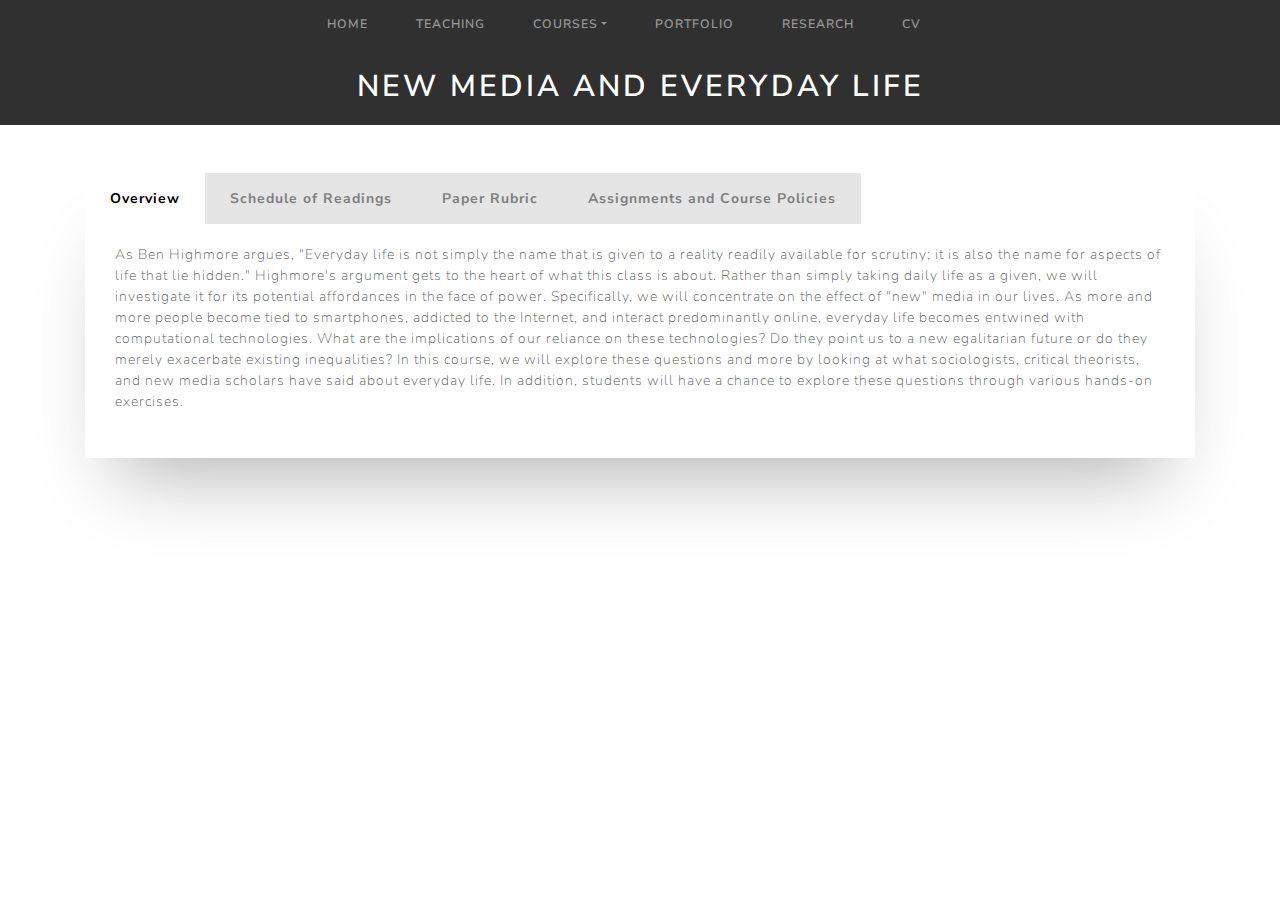
<file: courses/new_media_everyday_life_2018.html>
<!-- General HTML Setup -->
<!DOCTYPE html>
<html lang="en">

<head>
  <!-- Website Metadata -->
  <meta charset="utf-8">
  <meta name="viewport" content="width=device-width, initial-scale=1, shrink-to-fit=no">
  <meta name="description" content="">
  <meta name="author" content="">
  <title>Nabeel Siddiqui</title>
  <!-- Bootstrap and Custom CSS -->
  <link rel="stylesheet" href="/css/style.css">
  <link href="../assets/fontawesome-free/css/all.min.css" rel="stylesheet" type="text/css">
  <link rel="stylesheet" href="/css/bootstrap.min.css">
  <!-- Animation CSS -->
  <link rel="stylesheet" href="https://cdnjs.cloudflare.com/ajax/libs/animate.css/3.7.2/animate.min.css">
</head>

<body id="home-top">
  <div class="container-fluid p-0">
    <!-- Navigation Bar -->
    <div id="nav-placeholder"></div> <!-- Page Title -->
    <h4 class="text-center text-uppercase mb-5 pageTitle animated slideInDown">New Media and Everyday Life</h4>
  </div>
  <!--	Container div whose class is gathered from Tabsy.css that is copied to style.css-->

  <div class="container">
    <div class="tabs">
      <input name="tabs" type="radio" id="tab-1" checked="checked" class="input" />
      <label for="tab-1" class="label">Overview</label>
      <div class="panel animated slideInLeft">
        <p>As Ben Highmore argues, "Everyday life is not simply the name that is given to a reality readily available for scrutiny; it is also the name for aspects of life that lie hidden." Highmore's argument gets to the heart of what this class is about. Rather than simply taking daily life as a given, we will investigate it for its potential affordances in the face of power. Specifically, we will concentrate on the effect of "new" media in our lives. As more and more people become tied to smartphones, addicted to the Internet, and interact predominantly online, everyday life becomes entwined with computational technologies. What are the implications of our reliance on these technologies? Do they point us to a new egalitarian future or do they merely exacerbate existing inequalities? In this course, we will explore these questions and more by looking at what sociologists, critical theorists, and new media scholars have said about everyday life. In addition, students will have a chance to explore these questions through various hands-on exercises.
      </div>
      <input name="tabs" type="radio" id="tab-2" class="input" />
      <label for="tab-2" class="label">Schedule of Readings</label>
      <div class="panel animated slideInLeft">
        <h3>Week 1: Introduction to Everyday Life</h3>
        <p>
          <h5>August 29</h5>
          <ul>
            <li style="font-weight: 400;"><span style="font-weight: 400;">Introductions, Course Requirements, and Syllabus</span></li>
          </ul>
          <p>
            <h5>August 31</h5>
            <ul>
              <li style="font-weight: 400;"><span style="font-weight: 400;">Felski, Rita. “The Invention of Everyday Life.”</span></li>
              <li style="font-weight: 400;"><span style="font-weight: 400;">Williams, Raymond. “Culture Is Ordinary (1958).”</span></li>
            </ul>
            <h3>Week 2: The “Passiveness” of the Old Media?</h3>
            <p>
              <h5>September 5</h5>
              <ul>
                <li style="font-weight: 400;"><span style="font-weight: 400;">Adorno, Theodor W., and Anson G. Rabinbach. “Culture Industry Reconsidered.” </span></li>
                <li style="font-weight: 400;"><span style="font-weight: 400;">Jenkins, Henry. “Eight Traits of the New Media Landscape.”</span></li>
              </ul>
              <p>
                <h5>September 7</h5>
                <ul>
                  <li style="font-weight: 400;"><span style="font-weight: 400;">Postman, Neil. </span><span style="font-weight: 400;">Amusing Ourselves to Death: Public Discourse in the Age of Show Business</span><span style="font-weight: 400;">. Penguin, 2005. Read Chapters 1 and 2</span></li>
                  <li style="font-weight: 400;"><span style="font-weight: 400;">McLuhan, Marshall. “The Medium Is the Message.”</span></li>
                </ul>
                <h3>Week 3: The Failure of Mass Communication?</h3>
                <p>
                  <h5>September 12</h5>
                  <ul>
                    <li style="font-weight: 400;"><span style="font-weight: 400;">Postman, Neil. </span><span style="font-weight: 400;">Amusing Ourselves to Death: Public Discourse in the Age of Show Business</span><span style="font-weight: 400;">. Penguin, 2005.  Read all of Part 2</span></li>
                    <li style="font-weight: 400;"><b>Submit three tentative books you hope to review by email in order of preference</b><span style="font-weight: 400;">.</span></li>
                  </ul>
                  <p>
                    <h5>September 14</h5>
                    <ul>
                      <li style="font-weight: 400;"><span style="font-weight: 400;">Bucher, Taina. “About a Bot: Hoax, Fake, Performance Art.” </span></li>
                      <li style="font-weight: 400;"><span style="font-weight: 400;">Sample, Mark. “A Protest Bot Is a Bot so Specific You Can’t Mistake It for Bullshit: A Call for Bots of Conviction.” </span><span style="font-weight: 400;">Medium</span><span style="font-weight: 400;">, May 30, 2014.</span></li>
                    </ul>
                    <h3>Week 4: Aesthetics of New Media</h3>
                    <p>
                      <h5>September 19</h5>
                      <ul>
                        <li><b><span style="font-weight: 400;">Manovich, Lev</span><span style="font-weight: 400;">. The Language of New Media. Reprint edition. Cambridge, Mass.: The MIT Press, 2002. </span><span style="font-weight: 400;">Read Prologue, Introduction, and Chapter 1 (What is New Media?).</span></b></li>
                      </ul>
                      <p>
                        <h5>September 21</h5>
                        <ul>
                          <li style="font-weight: 400;"><span style="font-weight: 400;">Manovich, Lev</span><span style="font-weight: 400;">. The Language of New Media. Reprint edition. Cambridge, Mass.: The MIT Press, 2002. </span><span style="font-weight: 400;">Chapter 2 (The Interface)</span></li>
                          <li style="font-weight: 400;"><span style="font-weight: 400;">Moran, Thomas P., and Shumin Zhai. “Beyond the Desktop Metaphor in Seven Dimensions.” </span><span style="font-weight: 400;">Beyond the Desktop Metaphor—Designing Integrated Digital Work Environments</span><span style="font-weight: 400;">, 2007.</span></li>
                        </ul>
                        <h3>Week 5: Online Identity</h3>
                        <p>
                          <h5>September 26</h5>
                          <ul>
                            <li style="font-weight: 400;"><span style="font-weight: 400;">Haraway, Donna. “A Cyborg Manifesto: Science, Technology, and Socialist-Feminism in the Late 20th Century.” </span><span style="font-weight: 400;">The International Handbook of Virtual Learning Environments, 117–158. Springer, 2006</span><span style="font-weight: 400;">.</span></li>
                            <li style="font-weight: 400;"><span style="font-weight: 400;">McPherson, Tara. “I’ll Take My Stand in Dixie-Net: White Guys, the South, and Cyberspace.”</span> <span style="font-weight: 400;">In </span><span style="font-weight: 400;">Race in Cyberspace. </span><span style="font-weight: 400;">New York, NY: Routledge, 2000.</span></li>
                          </ul>
                          <p>
                            <h5>September 28</h5>
                            <ul>
                              <li><span style="font-weight: 400;">“The Front and Back Regions of Everyday Life.” In Goffman, Erving. </span><span style="font-weight: 400;">The Presentation of Self in Everyday Life</span><span style="font-weight: 400;">. Harmondsworth, 1978.</span></li>
                              <li><span style="font-weight: 400;">Kolko, Beth. “Erasing @race: Going White in the (Inter)Face.” In </span><span style="font-weight: 400;">Race in Cyberspace</span><span style="font-weight: 400;">, edited by Beth Kolko, Lisa Nakamura, and Gilbert Rodman. New York, NY: Routledge, 2013.</span></li>
                              <li><span style="font-weight: 400;">Alter, Alexandra. “Is This Man Cheating on His Wife</span><span style="font-weight: 400;">.” Wall Street Journal 10 (2007).</span></li>
                              <li><b>Class Will Meet Anonymously Online</b></li>
                            </ul>
                            <h3><b>Week 6: Space</b></h3>
                            <p>
                              <h5>October 3</h5>
                              <ul>
                                <li style="font-weight: 400;"><span style="font-weight: 400;">Harvey, David. “Space as a Keyword.” 2012. </span></li>
                                <li style="font-weight: 400;"><span style="font-weight: 400;">Farman, Jason. “Mapping the Digital Empire: Google Earth and the Process of Postmodern Cartography.” New Media &amp; Society, 2010. </span><span style="font-weight: 400;"><br />
                                  </span></li>
                              </ul>
                              <p>
                                <h5>October 5</h5>
                                <ul>
                                  <li style="font-weight: 400;"><span style="font-weight: 400;">In-Class Book Review Presentations</span></li>
                                  <li>
                                    <h5>Book Reviews Due before Midnight</h5>
                                  </li>
                                </ul>
                                <h3>Week 7: Ready, Player One?</h3>
                                <p>
                                  <h5>October 10</h5>
                                  <ul>
                                    <li style="font-weight: 400;"><span style="font-weight: 400;">Fall Break</span></li>
                                  </ul>
                                  <p>
                                    <h5>October 12</h5>
                                    <ul>
                                      <li style="font-weight: 400;"><span style="font-weight: 400;">Altice, Nathan. </span><span style="font-weight: 400;">I Am Error: The Nintendo Family Computer / Entertainment System Platform</span><span style="font-weight: 400;">. 1st Edition edition. Cambridge, Massachusetts: The MIT Press, 2015. p.1-33; p. 53-69</span></li>
                                    </ul>
                                    <h3>Week 8: Game Over?</h3>
                                    <p>
                                      <h5>October 17</h5>
                                      <ul>
                                        <li style="font-weight: 400;"><span style="font-weight: 400;">Altice, Nathan. </span><span style="font-weight: 400;">I Am Error: The Nintendo Family Computer / Entertainment System Platform</span><span style="font-weight: 400;">. 1st Edition. Cambridge, Massachusetts: The MIT Press, 2015. p.81-98; p.110-118; p.289-305; p.314-324</span></li>
                                      </ul>
                                      <p>
                                        <h5>October 19</h5>
                                        <ul>
                                          <li style="font-weight: 400;"><span style="font-weight: 400;">We will hack and solder Super Nintendo Cartridges to understand fan culture</span></li>
                                        </ul>
                                        <h3>
                                          <h5>Week 9: Sound in Everyday Life</h5>
                                        </h3>
                                        <p>
                                          <h5>October 24</h5>
                                          <ul>
                                            <li><b><span style="font-weight: 400;">Sterne, Jonathan. “The Mp3 as Cultural Artifact.”</span></b></li>
                                            <li><b><span style="font-weight: 400;">Bull, Michael. “To Each Their Own Bubble: Mobile Spaces of Sound in the City.” In </span><span style="font-weight: 400;">Mediaspace: Place, Space and Culture in a Media Age</span><span style="font-weight: 400;">, edited by N. Couldry and A. McCarthy. London:</span></b></li>
                                          </ul>
                                          <p>
                                            <h5>October 26</h5>
                                            <ul>
                                              <li style="font-weight: 400;"><span style="font-weight: 400;">Molnár, Virág. “Reframing Public Space through Digital Mobilization: Flash Mobs and the Futility  of Contemporary Urban Youth Culture.” </span><span style="font-weight: 400;">Theory, Culture, and Society</span><span style="font-weight: 400;">, 2010.</span></li>
                                              <li style="font-weight: 400;"><span style="font-weight: 400;">Douglas, Susan J. “Zen of Listening.” In </span><span style="font-weight: 400;">Listening in: Radio and the American Imagination</span><span style="font-weight: 400;">. Mineappolis, MN: U of Minnesota Press, 2004.</span></li>
                                            </ul>
                                            <h3><b>Week 10: Open Source and Free Software</b></h3>
                                            <p>
                                              <h5>October 31</h5>
                                              <ul>
                                                <li style="font-weight: 400;"><span style="font-weight: 400;">Moore, J. T. S. </span><span style="font-weight: 400;">Revolution OS</span><span style="font-weight: 400;">. Wonderview Productions, 2012. </span><a href="https://www.youtube.com/watch?v=jw8K460vx1c"><span style="font-weight: 400;">https://www.youtube.com/watch?v=jw8K460vx1c</span></a><span style="font-weight: 400;">.</span></li>
                                                <li style="font-weight: 400;"><span style="font-weight: 400;">Chopra, Samir, and Scott D. Dexter. </span><span style="font-weight: 400;">Decoding Liberation: The Promise of Free and Open Source Software</span><span style="font-weight: 400;">. Routledge, 2008. Introduction and Chapter 2</span></li>
                                              </ul>
                                              <p>
                                                <h5>November 2</h5>
                                                <ul>
                                                  <li><b><span style="font-weight: 400;">Chopra, Samir, and Scott D. Dexter. </span><span style="font-weight: 400;">Decoding Liberation: The Promise of Free and Open Source Software</span><span style="font-weight: 400;">. Routledge, 2008. Chapter 3 and 5</span></b></li>
                                                </ul>
                                                <h3>Week 11: Privacy and Surveillance</h3>
                                                <p>
                                                  <h5>November 7</h5>
                                                  <ul>
                                                    <li style="font-weight: 400;"><span style="font-weight: 400;">Jurgenson, N., and P. J. Rey. “The Fan Dance: How Privacy Thrives in an Age of Hyper-Publicity.” </span><span style="font-weight: 400;">Unlike Us Reader: Social Media Monopolies and Their Alternatives</span><span style="font-weight: 400;">, 2012.</span></li>
                                                    <li style="font-weight: 400;"><span style="font-weight: 400;">Zimmer, Michael. “‘But the Data Is Already Public’: On the Ethics of Research in Facebook.” </span></li>
                                                  </ul>
                                                  <p>
                                                    <h5>November 9:</h5>
                                                    <ul>
                                                      <li style="font-weight: 400;"><span style="font-weight: 400;">Sparrow, Robert. “‘Just Say No’ to Drones.”</span></li>
                                                      <li style="font-weight: 400;"><span style="font-weight: 400;">Salter, Michael. “Toys for the Boys? Drones, Pleasure and Popular Culture in the Militarization of Policing.”</span></li>
                                                    </ul>
                                                    <p>
                                                      <h5>Week 12: Youth and New Media</h5>
                                                      <p>
                                                        <h5>November 14</h5>
                                                        <ul>
                                                          <li style="font-weight: 400;"><span style="font-weight: 400;">boyd, danah. </span><span style="font-weight: 400;">It’s Complicated: The Social Lives of Networked Teens</span><span style="font-weight: 400;">. Yale University Press, 2015. Introduction to Chapter 3</span></li>
                                                        </ul>
                                                        <p>
                                                          <h5>November 16</h5>
                                                          <ul>
                                                            <li style="font-weight: 400;"><span style="font-weight: 400;">boyd, danah. </span><span style="font-weight: 400;">It’s Complicated: The Social Lives of Networked Teens</span><span style="font-weight: 400;">. Yale University Press, 2015. Chapters 5 to 8</span></li>
                                                          </ul>
                                                          <h3>Week 13: Labor and Capitalism</h3>
                                                          <p>
                                                            <h5>November 21</h5>
                                                            <ul>
                                                              <li style="font-weight: 400;"><span style="font-weight: 400;">Wark, McKenzie. “A Hacker Manifesto[Version 4.0],”</span></li>
                                                              <li style="font-weight: 400;"><span style="font-weight: 400;">Aytes, Ayhan. “Return of the Crowds: Mechanical Turk and Neoliberal States of Exception.” </span><span style="font-weight: 400;">Digital Labor: The Internet as Playground and Factory</span><span style="font-weight: 400;">, edited by Trebor Scholz</span></li>
                                                            </ul>
                                                            <p>
                                                              <h5>November 23</h5>
                                                              <ul>
                                                                <li><b><span style="font-weight: 400;">Thanksgiving Break</span></b></li>
                                                              </ul>
                                                              <h3>Week 14: Final Projects</h3>
                                                              <p>
                                                                <h5>November 28</h5>
                                                                <ul>
                                                                  <li><b>Final Project Presentations 1</b></li>
                                                                </ul>
                                                                <p>
                                                                  <h5>November 30</h5>
                                                                  <ul>
                                                                    <li><b>Final Project Presentations 2</b></li>
                                                                  </ul>
                                                                  <p>&nbsp;
                                                                    <p><b>Final Paper Due During Exam Time</b>
      </div>
      <input name="tabs" type="radio" id="tab-3" class="input" />
      <label for="tab-3" class="label">Paper Rubric</label>
      <div class="panel animated slideInLeft">
        <p><b>An “A” Paper has:</b></p>
        <p><span style="font-weight: 400;">____ a title that is creative, thought-provoking, and suggests the paper’s central argument<br />
          </span><span style="font-weight: 400;">____ rich content—original ideas that reveal a depth of critical engagement with the work and careful analysis and interpretation. A paper that shows initiative and original thought and has a , insightful, and persuasive thesis.<br />
          </span><span style="font-weight: 400;">____ claims that are well supported with solid, well-chosen textual evidence and sound reasoning. That evidence is also examined in detail and presented in coherent paragraph order.<br />
          </span><span style="font-weight: 400;">____ stylistic finesse—a clear and interesting introduction, well-developed paragraphs, and helpful, logical transitions within and between them. It is also a paper that flows throughout with no rough spots.<br />
          </span><span style="font-weight: 400;">____ “tight” sentence structure, precise diction and tone, strong verbs; demonstrates a clear control of vocabulary and usage<br />
          </span><span style="font-weight: 400;">____ a mastery of grammar and mechanics (formatting, punctuation, spelling, etc.)<br />
          </span><span style="font-weight: 400;">____ a strong conclusion that suggests the larger implications of the specific argument and leaves the reader eager to reread the paper and eager to return with a new perspective to the work or problem under consideration.</span></p>
        <p><b>A “B” paper has:</b></p>
        <p><span style="font-weight: 400;">_____ a title that is generally effective yet not as compelling or specific as it could be.<br />
          </span><span style="font-weight: 400;">_____ substantial information and specific ideas logically ordered, well-developed, and unified around a clear organizing principle; has a good thesis though it may not be as developed or insightful as it could be.<br />
          </span><span style="font-weight: 400;">_____ enough evidence that is presented more or less coherently and that makes the paper and its thesis convincing though leaves room for improvement.<br />
          </span><span style="font-weight: 400;">_____ an interesting introduction and generally smooth, logical transitions within and between paragraphs.<br />
          </span><span style="font-weight: 400;">_____ varied sentence structure and concise diction<br />
          </span><span style="font-weight: 400;">_____ few grammatical and mechanical errors<br />
          </span><span style="font-weight: 400;">_____ a logical conclusion that is well integrated with the preceding paragraphs and provides some kind of closure to the paper.</span></p>
        <p><b>A “C” paper has:</b></p>
        <p><span style="font-weight: 400;">_____ a title that is vague, bland, and too general<br />
          </span><span style="font-weight: 400;">_____ competent but predictable information, vague generalities, and imprecise language; a thesis that is too obvious or overly predictable. Ideas lacking in originality and imagination or poorly presented<br />
          </span><span style="font-weight: 400;">_____ organization that is evident but lacks control and consistency (points may be ordered but not effectively), minimal development of ideas; lacks evidence or thorough analysis of the texts under consideration. Includes quotations from the text under consideration but has little to no analysis.<br />
          </span><span style="font-weight: 400;">_____ superficial and perfunctory opening, awkward or abrupt transitions between paragraphs, is difficult to follow in places<br />
          </span><span style="font-weight: 400;">_____ monotonous or choppy sentences, imprecise diction, redundancies; contains many instances where word choice is inappropriate or sentences are muddled and confusing<br />
          </span><span style="font-weight: 400;">_____ some mechanical and grammatical errors<br />
          </span><span style="font-weight: 400;">_____ A weak, unsatisfying conclusion that fails to provide any kind of closure or that merely restates the introduction or states generalities.</span></p>
        <p><b>A “D”/“F” paper has:</b></p>
        <p><span style="font-weight: 400;">_____ a title that is either altogether ineffective or absent<br />
          </span><span style="font-weight: 400;">_____ rudimentary treatment and development of subject<br />
          </span><span style="font-weight: 400;">_____ much incorrect information<br />
          </span><span style="font-weight: 400;">_____ unclear or ineffective organization<br />
          </span><span style="font-weight: 400;">_____ weak or absent introduction, conclusion, and transitions<br />
          </span><span style="font-weight: 400;">_____ awkward or ambiguous sentences<br />
          </span><span style="font-weight: 400;">_____ frequent mechanical or grammatical errors<br />
          </span><span style="font-weight: 400;">_____ an overall impression of superficiality, haste, or lack of understanding </span></p>
      </div>
      <input name="tabs" type="radio" id="tab-4" class="input" />
      <label for="tab-4" class="label">Assignments and Course Policies</label>
      <div class="panel animated slideInLeft">
        <p><b>Assignments</b></p>
        <p><i><span style="font-weight: 400;">Class Participation</span></i><span style="font-weight: 400;"> (25%): Because this is a seminar, discussion is critical to the functioning of &nbsp;class and your overall participation grade. I expect all students to come prepared for discussion by having completed the assignments. Students should not expect full credit for class participation based merely on their attendance. At the same time, repeated absences will not be permitted. If you miss more than two classes, it is up to you to contact me about why you missed class. Failing to do so will result in a grade of F.</span></p>
        <p><i><span style="font-weight: 400;">Reading Questions</span></i><span style="font-weight: 400;"> (20%): For each class meeting, students should post three questions for other students in the class. These ought to be approximately a paragraph in length (three to four sentences), and demonstrate that you have engaged with the assignments in some manner. In other words, vague or broad questions may send the message that you did not complete the readings. You should also be careful to not post questions that are similar to your classmates. The earlier you post, the less of a chance that this will be an issue for you. &nbsp;Please post by midnight before class. In the past, students have had success quoting from the readings in their questions as a way to demonstrate their engagement with the assignment.</span></p>
        <p><i><span style="font-weight: 400;">Book Review</span></i><span style="font-weight: 400;"> (20%): Students must complete a five-page book review of a scholarly work. These reviews should move beyond summary. Students will email me their books in advance before beginning this assignment. The sooner you do this, the more time you have to buy/loan the book and read it. A good way to check that a work is scholarly is by examining the publisher. Books by university presses are usually safe bets. Students should be careful to not judge their selection by year of publication. Older works are encouraged. In addition, you will present a five minute overview of your book for class, which will count for 5% of your book review grade.</span></p>
        <p><i><span style="font-weight: 400;">Final Project/Paper</span></i><span style="font-weight: 400;"> (35%): Each student is expected to turn in a paper of twelve to fifteen pages at the end of the semester about a topic related to the course. They should be in standard 12-point Times New Roman font with 1-inch margins. Students should use the assignments to discuss the themes they wish to explore. Citations of the course material are usually a good indication of this, but they are not critical. I am open to non-traditional projects also, such as films, novels, short stories, blogs, etc. as long as they are of analogous labor. If students would like to explore these options, please see me as early as possible to discuss a grading policy we can both agree on. &nbsp;You will also present this project the final week of class, and the presentation will count for 10% of your grade.</span></p>
        <p><b>Office Hours</b></p>
        <p><span style="font-weight: 400;">I check email fairly frequently, and I am happy to respond to students through it. I do not, however, discuss grades over email. &nbsp;I encourage all students to see me during office hours to talk about their grades, any assignments that they may have difficulty in, or general support in managing school. I will read drafts provided that students give me at least one week before the assignment is due. &nbsp;I am also willing to meet with students on Skype, FaceTime, coffee shops, etc. if provided enough time to coordinate these events. If meeting outside of office hours, I will under no circumstances meet with students again if they are late for a meeting that I have specifically scheduled for them. I recommend students show up early for these meetings if possible. If you wish to call me, please send me an email, and I will provide my cell phone number. If there are other creative ways to meet, I am willing to explore those as well. I would prefer that students not use Facebook, Twitter, and other social media venues to contact me regarding the classes. I use these for professional and/or personal use, and they are not the best ways to get in touch with me. Finally, students should maintain professionalism throughout office hours. I will not meet with students that are visibly belligerent and angry.</span></p>
        <p><b>Electronics Policy</b></p>
        <p><span style="font-weight: 400;">I have no problems with students using laptops, tablets, etc. to take notes and look at readings in class. In fact, they will be required for some meetings. &nbsp;Cell phones should be on silent. If you receive a call that you absolutely have to answer, please step out of the classroom to do so. While I will not police students for their electronics use, students that constantly check social media, the news, or email inevitably talk less and lower their participation grade. They also tend to have less engagement with the course and a lower comprehension of the material, which becomes reflected in their book reviews and final papers.</span></p>
        <p><b>Submissions</b></p>
        <p><span style="font-weight: 400;">Assignments should be emailed to me. &nbsp;I will use the time stamp on your email to judge if you have turned it in on time. &nbsp;Late papers will lose a letter grade for every day they are late, and after 4 days you will receive an F. &nbsp;I do not need a paper copy of your assignments to mark up. Instead, please send them as a Word, Google Doc, or Open/Libre Office document. &nbsp;If you do not have access to these, you may send the papers to me as a PDF. Only send me a paper copy as a last resort.</span></p>
        <p><b>Plagiarism</b></p>
        <p><span style="font-weight: 400;">Plagiarism is not only theft but also counterfeit. Students caught plagiarizing will receive an F for the assignment and may face further disciplinary action. It is up to students to familiarize themselves with the William and Mary Honor Code. Students should use proper citations to indicate quotes, summations, and paraphrases. You may use any citation style as long as it is consistent. &nbsp;If you have any concerns or confusion, please meet with or ask me.</span></p>
        <p><b>Disabilities</b></p>
        <p><span style="font-weight: 400;">If there is any accommodation that you need because of a disability, please see me after class or during office hours. To request accommodations, such as a note-taker, contact the Assistant Dean for Disability Services. For more information, see http://www.wm.edu/deanofstudents/disable/</span></p>
        <p><b>Learning Outcomes</b></p>
        <p><span style="font-weight: 400;">Learning is a collaborative process, and I expect to learn as much from my students as I teach them. In order for this to happen, students need to be prepared for class and have a desire to learn. I will do everything I can to facilitate this. At the end of this course, students should be able to:</span></p>
        <ul>
          <li style="list-style-type: none;">
            <ul>
              <li style="font-weight: 400;"><span style="font-weight: 400;">Grasp the power dynamics inherent in everyday life along with their implications for how we interact with new media</span></li>
            </ul>
          </li>
        </ul>
        <ul>
          <li style="list-style-type: none;">
            <ul>
              <li style="font-weight: 400;"><span style="font-weight: 400;">Inspect assumptions about new media as an egalitarian force, especially as they relate to identity</span></li>
            </ul>
          </li>
        </ul>
        <ul>
          <li style="list-style-type: none;">
            <ul>
              <li style="font-weight: 400;"><span style="font-weight: 400;">Examine and criticize the affordance of new media forms as creative platforms</span></li>
            </ul>
          </li>
        </ul>
        <ul>
          <li style="list-style-type: none;">
            <ul>
              <li style="font-weight: 400;"><span style="font-weight: 400;">Unravel and interpret the dynamic and interactive properties of new media texts and contrast them with old media</span></li>
            </ul>
          </li>
        </ul>
        <ul>
          <li style="list-style-type: none;">
            <ul>
              <li style="font-weight: 400;"><span style="font-weight: 400;">Understand how issues such as surveillance, big data, and privacy affect embodied interactions in daily life</span></li>
            </ul>
          </li>
        </ul>
        <ul>
          <li style="list-style-type: none;">
            <ul>
              <li style="font-weight: 400;"><span style="font-weight: 400;">Investigate how new media alters our perception of space and place</span></li>
            </ul>
          </li>
        </ul>
        <ul>
          <li style="list-style-type: none;">
            <ul>
              <li style="font-weight: 400;"><span style="font-weight: 400;">Grasp the materiality of digital media</span></li>
            </ul>
          </li>
        </ul>
        <ul>
          <li style="font-weight: 400;"><span style="font-weight: 400;">Inspect the dynamics of global capitalism and labor in the new media landscape</span></li>
        </ul>
        <p><b>Required Purchases</b></p>
        <ul>
          <li style="list-style-type: none;">
            <ul>
              <li style="font-weight: 400;"><span style="font-weight: 400;">Postman, Neil, and Andrew Postman. </span><i><span style="font-weight: 400;">Amusing Ourselves to Death: Public Discourse in the Age of Show Business</span></i><span style="font-weight: 400;">. New York, N.Y., U.S.A: Penguin Books, 2005.</span></li>
            </ul>
          </li>
        </ul>
        <ul>
          <li style="list-style-type: none;">
            <ul>
              <li style="font-weight: 400;"><span style="font-weight: 400;">Altice, Nathan. </span><i><span style="font-weight: 400;">I Am Error: The Nintendo Family Computer / Entertainment System Platform</span></i><span style="font-weight: 400;">. 1st Edition. Cambridge, Massachusetts: The MIT Press, 2015.</span></li>
            </ul>
          </li>
        </ul>
        <ul>
          <li style="font-weight: 400;"><span style="font-weight: 400;">boyd, danah. </span><i><span style="font-weight: 400;">It’s Complicated: The Social Lives of Networked Teens</span></i><span style="font-weight: 400;">. Yale University Press, 2015.</span></li>
        </ul>
      </div>
    </div>
  </div>

  <!--Navigation Bar Script and Dependencies-->
  <script src="https://code.jquery.com/jquery-3.3.1.min.js" integrity="sha256-FgpCb/KJQlLNfOu91ta32o/NMZxltwRo8QtmkMRdAu8=" crossorigin="anonymous"></script>
  <script src="https://cdnjs.cloudflare.com/ajax/libs/popper.js/1.14.3/umd/popper.min.js" integrity="sha384-ZMP7rVo3mIykV+2+9J3UJ46jBk0WLaUAdn689aCwoqbBJiSnjAK/l8WvCWPIPm49" crossorigin="anonymous"></script>
  <script src="https://stackpath.bootstrapcdn.com/bootstrap/4.1.3/js/bootstrap.min.js" integrity="sha384-ChfqqxuZUCnJSK3+MXmPNIyE6ZbWh2IMqE241rYiqJxyMiZ6OW/JmZQ5stwEULTy" crossorigin="anonymous"></script>
  <script>
    $(function() {
      $("#nav-placeholder").load("/nav.html");
    });
  </script>
</body>

</html>
</file>
<file: css/style.css>
body{
  font-size: 1rem;
}
.label {
  font-size: 14px !important;
  padding: 15px 25px !important;
}
.pageTitle {
  padding: 20px;
  text-align: center;
  background: rgba(48, 48, 48);
  color: white;
  font-size: 30px;
}

.hero {
    /* Sizing */
    width: 100vw;
    height: 100vh;
    
    /* Flexbox stuff */
    display: flex;
    justify-content: center;
    align-items: center;
    
    /* Text styles */
    text-align: center;
    color: white;
    
    /* Background styles */
    background-image: linear-gradient(rgba(0, 0, 0, 0.5),rgba(0, 0, 0, 0.5)), url('../assets/header.jpg');
    background-size: cover;
    background-position: center center;
    background-repeat: no-repeat;
    background-attachment: fixed;
}

strong{
	font-weight: 900;
}

.dropdown:hover>.dropdown-menu {
  display: block;
}

.typed-cursor {
  display: none;
}

/* Place text in the middle of the image */

.hero-text {
  text-align: center;
  position: absolute;
  top: 50%;
  left: 50%;
  transform: translate(-50%, -50%);
  color: white !important;
}

.navbar{
  font-size: 1rem;
}
#navTop { 
	opacity: 0.9;
}

.portfolio {
  margin-bottom: -30px;
}

.portfolio .portfolio-item {
  cursor: pointer;
  position: relative;
  display: block;
  max-width: 200px;
  margin-bottom: 30px;
  border-radius: 0.5rem;
  overflow: hidden;
}

.portfolio .portfolio-item .portfolio-item-caption {
  position: absolute;
  top: 0;
  left: 0;
  transition: all 0.2s ease-in-out;
  opacity: 0;
  background-color: rgba(26, 188, 156, 0.9);
}

.portfolio .portfolio-item .portfolio-item-caption:hover {
  opacity: 1;
}

.portfolio .portfolio-item .portfolio-item-caption .portfolio-item-caption-content {
  font-size: 1.5rem;
}

.portfolio-modal .portfolio-modal-title {
  font-size: 2.25rem;
  line-height: 2rem;
}

/*Tabs CSS from https://kyusuf.com/post/completely-css-tabs/*/

.tabs {
  display: flex;
  flex-wrap: wrap;
  box-shadow: 0 48px 80px -32px rgba(0,0,0,0.3);
}

.input {
  position: absolute;
  opacity: 0;
}

.label {
  width: 100%;
  padding: 20px 30px;
  background: #e5e5e5;
  cursor: pointer;
  font-weight: bold;
	margin-bottom: 0;
  font-size: 18px;
  color: #7f7f7f;
  transition: background 0.1s, color 0.1s;
}

.label:hover {
  background: #d8d8d8;
}

.label:active {
  background: #ccc;
}

.input:focus + .label {
  box-shadow: inset 0px 0px 0px 3px #2aa1c0;
  z-index: 1;
}

.input:checked + .label {
  background: #fff;
  color: #000;
}

@media (min-width: 600px) {
  .label {
    width: auto;
  }
}

.panel {
  display: none;
  padding: 20px 30px 30px;
  background: #fff;
}

@media (min-width: 600px) {
  .panel {
    order: 99;
  }
}

.input:checked + .label + .panel {
  display: block;
}
</file>
